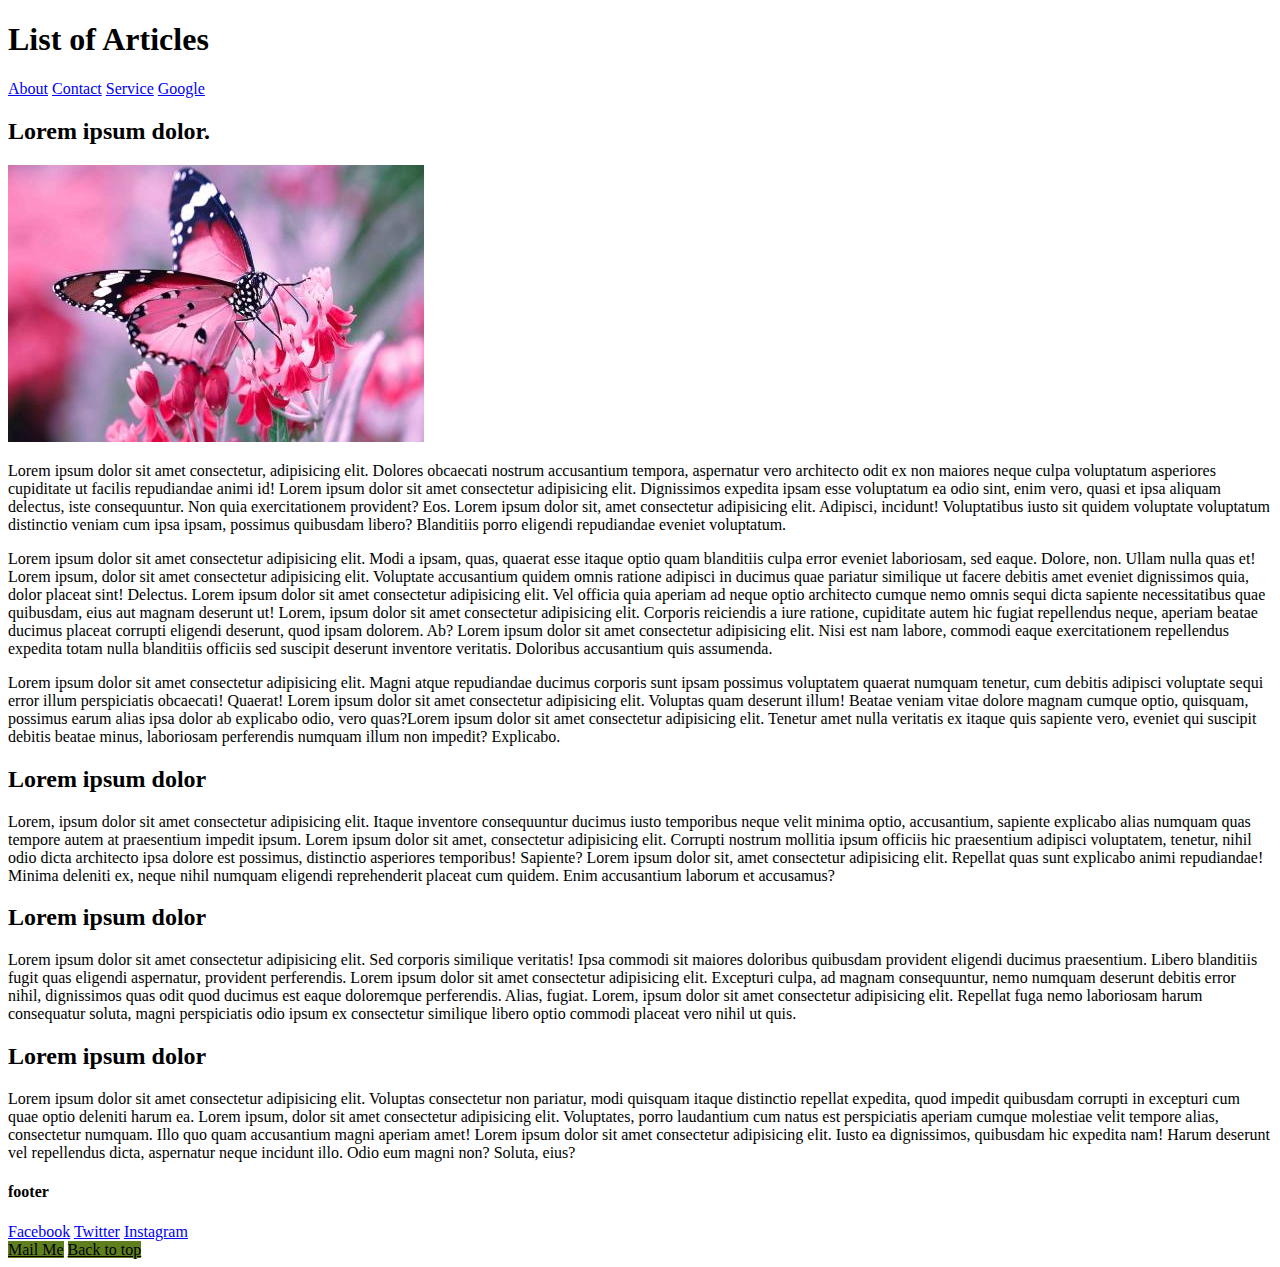
<file: block-BHaaak/index.html>
<!DOCTYPE html>
<html lang="en">

<head>
    <meta charset="UTF-8">
    <meta http-equiv="X-UA-Compatible" content="IE=edge">
    <meta name="viewport" content="width=device-width, initial-scale=1.0">
    <title>New assignment 1</title>
    <link rel="stylesheet" href="style.css">
</head>
</style>
</head>
</head>

<body id="top">
    <h1>List of Articles</h1>
    <nav>
        <a href="About.html">About</a>
        <a href="contact.html">Contact</a>
        <a href="service.html">Service</a>
        <a href="https://en.wikipedia.org/wiki/History_of_Google">Google</a>
    </nav>
    <main>
        <h2>Lorem ipsum dolor.</h2>
        <img src="Butterfly-01.png" alt="First page image" />
        <section>
            <p>Lorem ipsum dolor sit amet consectetur, adipisicing elit.
                Dolores obcaecati nostrum accusantium tempora, aspernatur vero architecto odit
                ex non maiores neque culpa voluptatum asperiores cupiditate ut facilis repudiandae animi id!
                Lorem ipsum dolor sit amet consectetur adipisicing elit.
                Dignissimos expedita ipsam esse voluptatum ea odio sint, enim vero,
                quasi et ipsa aliquam delectus, iste consequuntur.
                Non quia exercitationem provident? Eos.
                Lorem ipsum dolor sit, amet consectetur adipisicing elit. Adipisci, incidunt! Voluptatibus iusto sit
                quidem
                voluptate voluptatum distinctio veniam cum ipsa ipsam, possimus quibusdam libero? Blanditiis porro
                eligendi
                repudiandae eveniet voluptatum.
            </p>
            <p>Lorem ipsum dolor sit amet consectetur adipisicing elit.
                Modi a ipsam, quas, quaerat esse itaque optio quam
                blanditiis culpa error eveniet laboriosam, sed eaque.
                Dolore, non. Ullam nulla quas et!
                Lorem ipsum, dolor sit amet consectetur adipisicing elit. Voluptate accusantium quidem omnis ratione
                adipisci in ducimus quae pariatur similique ut facere debitis amet eveniet dignissimos quia, dolor
                placeat
                sint! Delectus.
                Lorem ipsum dolor sit amet consectetur adipisicing elit. Vel officia quia aperiam ad neque optio
                architecto
                cumque nemo omnis sequi dicta sapiente necessitatibus quae quibusdam, eius aut magnam deserunt ut!
                Lorem, ipsum dolor sit amet consectetur adipisicing elit. Corporis reiciendis a iure ratione, cupiditate
                autem hic fugiat repellendus neque, aperiam beatae ducimus placeat corrupti eligendi deserunt, quod
                ipsam
                dolorem. Ab?
                Lorem ipsum dolor sit amet consectetur adipisicing elit.
                Nisi est nam labore, commodi eaque exercitationem repellendus
                expedita totam nulla blanditiis officiis sed suscipit deserunt inventore veritatis.
                Doloribus accusantium quis assumenda.</p>
            <p>Lorem ipsum dolor sit amet consectetur adipisicing elit. Magni atque repudiandae ducimus corporis sunt
                ipsam
                possimus voluptatem quaerat numquam tenetur, cum debitis adipisci voluptate sequi error illum
                perspiciatis
                obcaecati! Quaerat!
                Lorem ipsum dolor sit amet consectetur adipisicing elit.
                Voluptas quam deserunt illum! Beatae veniam vitae dolore
                magnam cumque optio, quisquam, possimus earum alias ipsa
                dolor ab explicabo odio, vero quas?Lorem ipsum dolor sit amet consectetur adipisicing elit. Tenetur amet
                nulla veritatis ex itaque quis sapiente vero, eveniet qui suscipit debitis beatae minus, laboriosam
                perferendis numquam illum non impedit? Explicabo.</p>
        </section>
        <section>
            <h2>Lorem ipsum dolor</h2>
            <p>Lorem, ipsum dolor sit amet consectetur adipisicing elit. Itaque inventore consequuntur ducimus iusto
                temporibus neque velit minima optio, accusantium, sapiente explicabo alias numquam quas tempore autem at
                praesentium impedit ipsum.
                Lorem ipsum dolor sit amet, consectetur adipisicing elit. Corrupti nostrum mollitia ipsum officiis hic
                praesentium adipisci voluptatem, tenetur, nihil odio dicta architecto ipsa dolore est possimus,
                distinctio
                asperiores temporibus! Sapiente?
                Lorem ipsum dolor sit, amet consectetur adipisicing elit. Repellat quas sunt explicabo animi
                repudiandae!
                Minima deleniti ex, neque nihil numquam eligendi reprehenderit placeat cum quidem. Enim accusantium
                laborum
                et accusamus?

            </p>
        </section>

        <section>
            <h2>Lorem ipsum dolor</h2>
            <p>Lorem ipsum dolor sit amet consectetur adipisicing elit. Sed corporis similique veritatis! Ipsa commodi
                sit
                maiores doloribus quibusdam provident eligendi ducimus praesentium. Libero blanditiis fugit quas
                eligendi
                aspernatur, provident perferendis.
                Lorem ipsum dolor sit amet consectetur adipisicing elit. Excepturi culpa, ad magnam consequuntur, nemo
                numquam deserunt debitis error nihil, dignissimos quas odit quod ducimus est eaque doloremque
                perferendis.
                Alias, fugiat.
                Lorem, ipsum dolor sit amet consectetur adipisicing elit. Repellat fuga nemo laboriosam harum
                consequatur
                soluta, magni perspiciatis odio ipsum ex consectetur similique libero optio commodi placeat vero nihil
                ut
                quis.

            </p>
        </section>

        <section>
            <h2>Lorem ipsum dolor</h2>

            <p>Lorem ipsum dolor sit amet consectetur adipisicing elit. Voluptas consectetur non pariatur, modi quisquam
                itaque distinctio repellat expedita, quod impedit quibusdam corrupti in excepturi cum quae optio
                deleniti
                harum ea.
                Lorem ipsum, dolor sit amet consectetur adipisicing elit. Voluptates, porro laudantium cum natus est
                perspiciatis aperiam cumque molestiae velit tempore alias, consectetur numquam. Illo quo quam
                accusantium
                magni aperiam amet!
                Lorem ipsum dolor sit amet consectetur adipisicing elit. Iusto ea dignissimos, quibusdam hic expedita
                nam!
                Harum deserunt vel repellendus dicta, aspernatur neque incidunt illo. Odio eum magni non? Soluta, eius?
            </p>

        </section>


    </main>

    <footer>
        <h4>footer</h4>
        <div>
            <a href="https://www.facebook.com/chandresh.dave.549/">Facebook</a>
            <a href="https://twitter.com/home">Twitter</a>
            <a href="https://www.instagram.com/chandresh6636/">Instagram</a>
        </div>
        <div class="footer_content">
            <a href="mailto:chandreshd89@gmail.com?subject=Reaching%20out&body%20you20%>Mail me">Mail Me</a>
            <a href="#top">Back to top</a>
        </div>

        </div>
    </footer>

</body>

</html>
</file>
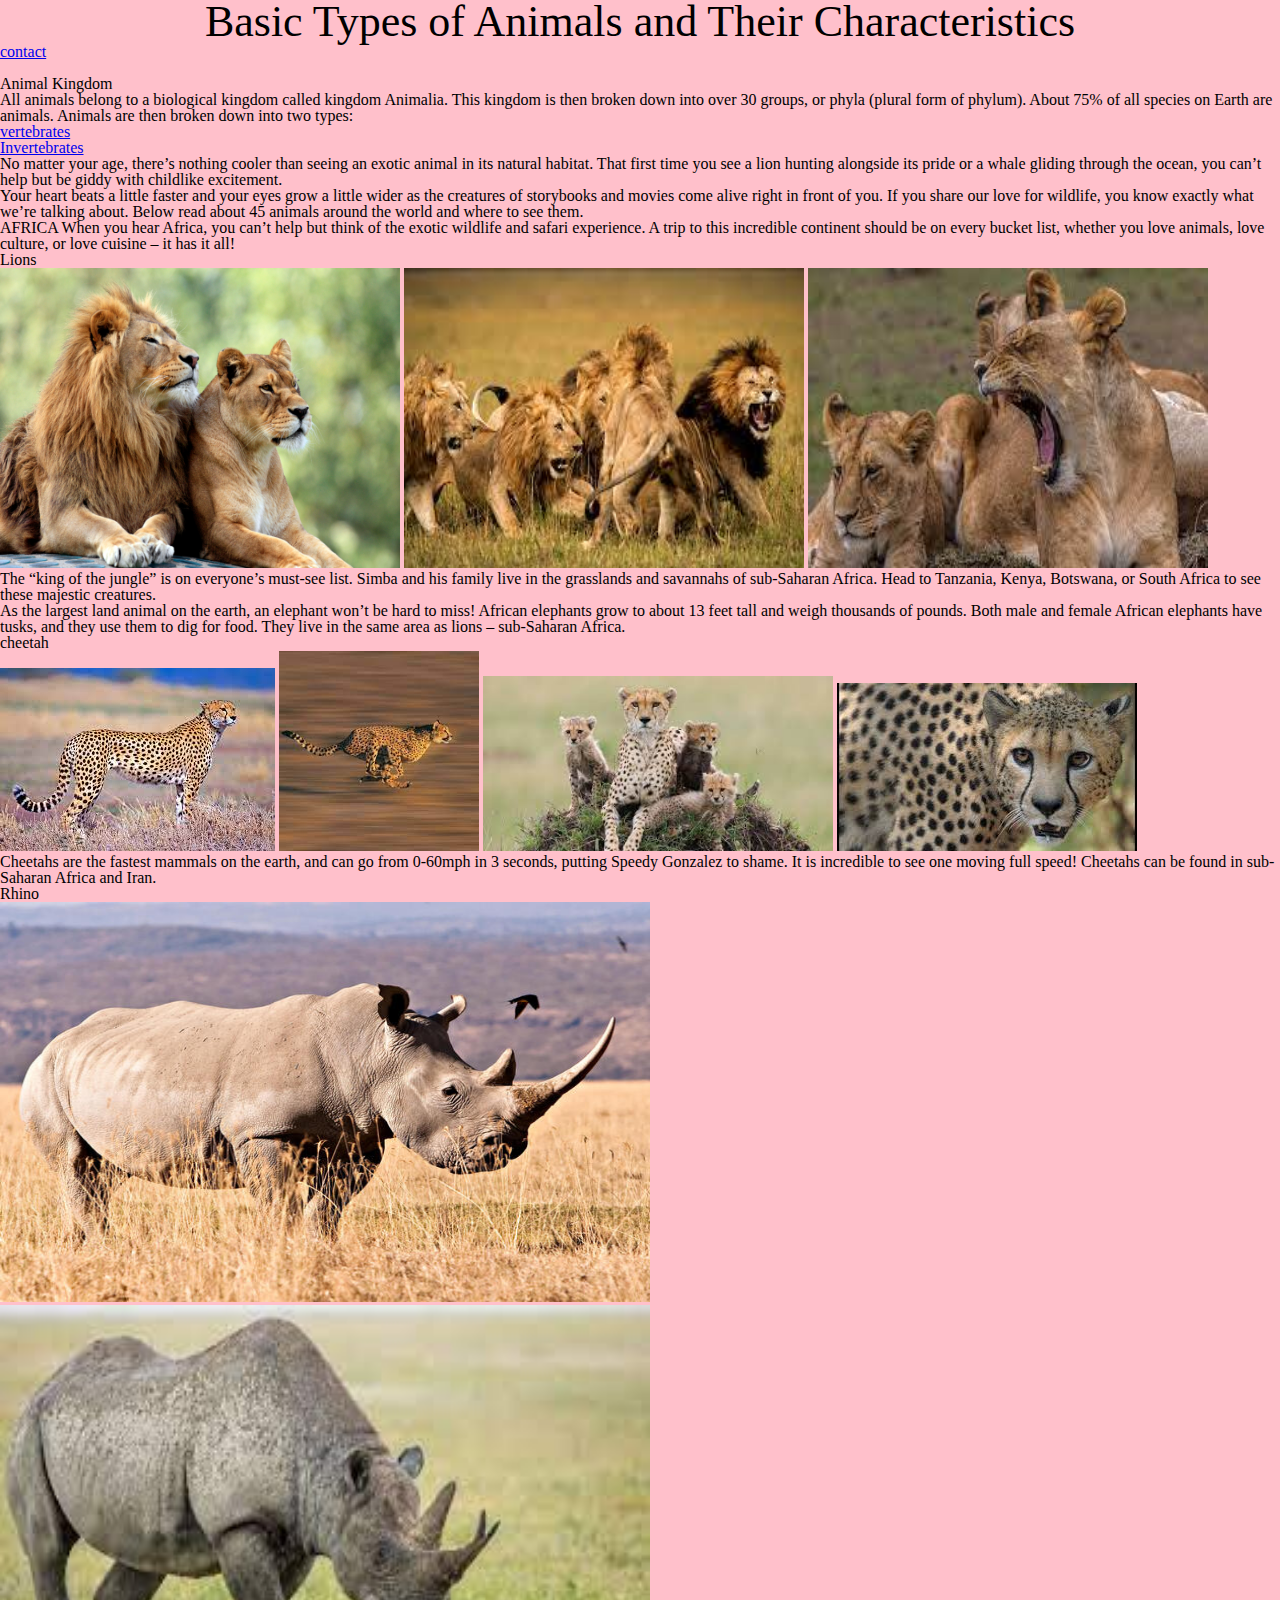
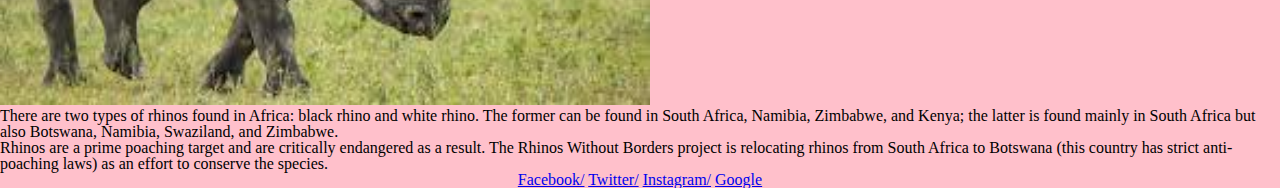
<file: block-BHaaam/index.html>
<!DOCTYPE html>
<html lang="en">
  <head>
    <meta charset="UTF-8" />
    <meta http-equiv="X-UA-Compatible" content="IE=edge" />
    <meta name="viewport" content="width=device-width, initial-scale=1.0" />
    <title>New assignment 2</title>
    <link rel="stylesheet" href="style.css"/>
  </head>
  <body>
    <header>
      <h1>Basic Types of Animals and Their Characteristics</h1>
      
    </header>
    <div>
          <a href="https://www.youtube.com/watch?v=eEaZvEZye84">contact</a>
      </div>
    <main>
      <article>
          <br>
        <h1>Animal Kingdom</h1>
        All animals belong to a biological kingdom called kingdom Animalia. This
        kingdom is then broken down into over 30 groups, or phyla (plural form
        of phylum). About 75% of all species on Earth are animals. Animals are
        then broken down into two types:<nav> <a href="vertebrates.html">vertebrates</nav>
              <nav> <a href="invertebrates.html">Invertebrates</a></nav>
</article>
      <article><p>No matter your age, there’s nothing cooler than seeing an exotic animal in its natural habitat. That first time you see a lion hunting alongside its pride or a whale gliding through the ocean, you can’t help but be giddy with childlike excitement. </p>
        <p>Your heart beats a little faster and your eyes grow a little wider as the creatures of storybooks and movies come alive right in front of you. If you share our love for wildlife, you know exactly what we’re talking about. Below read about 45 animals around the world and where to see them.</p>

AFRICA
When you hear Africa, you can’t help but think of the exotic wildlife and safari experience. A trip to this incredible continent should be on every bucket list, whether you love animals, love culture, or love cuisine – it has it all!</article>
<article><p>Lions</p>
    <p>      <img src="lions.png" alt="pics" width="400" height=300/>
        <img src="lionsgroup.png" alt="pics" width="400" height=300/>
        <img src="lioness.png" alt="pics" width="400" height=300/>
</p>

    The “king of the jungle” is on everyone’s must-see list. Simba and his family live in the grasslands and savannahs of sub-Saharan Africa. Head to Tanzania, Kenya, Botswana, or South Africa to see these majestic creatures.
<p>As the largest land animal on the earth, an elephant won’t be hard to miss! African elephants grow to about 13 feet tall and weigh thousands of pounds. Both male and female African elephants have tusks, and they use them to dig for food. They live in the same area as lions – sub-Saharan Africa.

</p>
<p>cheetah</p>
<div><p>      <img src="cheetah.png" alt="pics" />
     <img src="cheetah1.png" alt="pics" width="200" />
      <img src="cheetah2.png" alt="pics" width="350"/>
      <img src="cheetah3.png" alt="pics"/>
</p>

Cheetahs are the fastest mammals on the earth, and can go from 0-60mph in 3 seconds, putting Speedy Gonzalez to shame. It is incredible to see one moving full speed! Cheetahs can be found in sub-Saharan Africa and Iran.</div>

<p>Rhino</p>
<p>      <img src="rhino.png" alt="verti-pics" width="650" height="400" />    <img src="black-rhino.png" alt="pics" width="650" height="400"/>

</p>
<p>There are two types of rhinos found in Africa: black rhino and white rhino. 
    The former can be found in South Africa, Namibia, Zimbabwe, and Kenya;
     the latter is found mainly in South Africa but also Botswana, Namibia,
      Swaziland, and Zimbabwe.</p>
      <p> Rhinos are a prime poaching target and are critically 
      endangered as a result. The Rhinos Without Borders project is relocating rhinos
       from South Africa to Botswana
     (this country has strict anti-poaching laws) as an effort to conserve the species.</p>
     <footer>
         <nav><span>
             <div>
         <a href ="https://m.facebook.com/AnimalPlanet"target="_blank">Facebook/</a>
         <a href ="https://twitter.com/_natureanimals?lang=en" target="_blank">Twitter/</a>
         <a href ="https://www.instagram.com/lnstagramanimals/?hl=en" target="_blank">Instagram/</a>
         <a href ="https://www.youtube.com/watch?v=FXwDEphvxuo" target="_blank">Google
        </a> </div></span>
     </footer>

</article>

    
  </body>
</html>
</file>
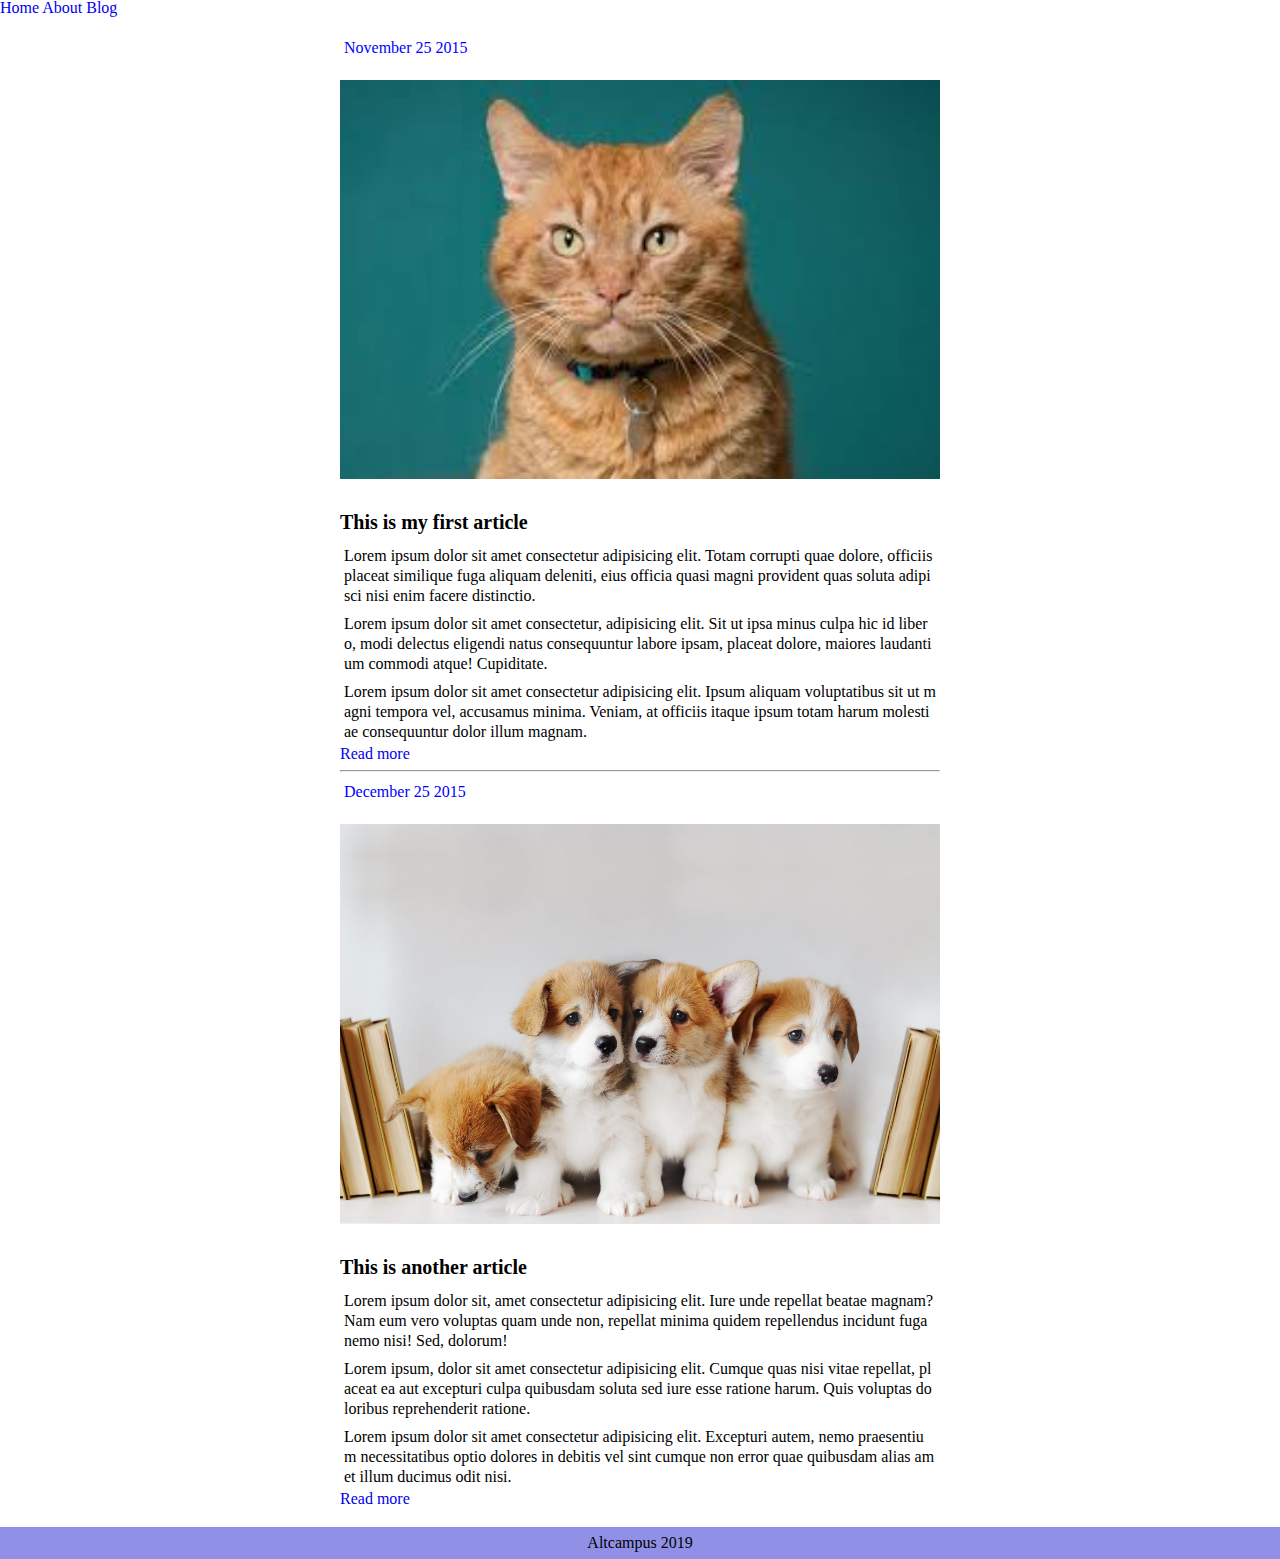
<file: block-BHaaan/index.html>
<!DOCTYPE html>
<html lang="en">
  <head>
    <meta charset="UTF-8" />
    <meta http-equiv="X-UA-Compatible" content="IE=edge" />
    <meta name="viewport" content="width=device-width, initial-scale=1.0" />
    <title>Assignment3</title>
    <link rel="stylesheet" href="style.css" />
  </head>
  <body>
    <header>
      <nav>
        <a href="index.html">Home</a>
        <a href="About.html">About</a>
        <a href="Blog.html">Blog</a>
      </nav>
    </header>
    <main>
      <section>
        <article>
          <header>
            <h2>November 25 2015</h2>
            <img src="cat.png" alt="cat-image" width="400" />
          </header>
        </article>
      </section>

      <section>
        <article>
          <b><h3>This is my first article</h3></b>
          <p>
            Lorem ipsum dolor sit amet consectetur adipisicing elit. Totam
            corrupti quae dolore, officiis placeat similique fuga aliquam
            deleniti, eius officia quasi magni provident quas soluta adipisci
            nisi enim facere distinctio.
          </p>
          <p>
            Lorem ipsum dolor sit amet consectetur, adipisicing elit. Sit ut
            ipsa minus culpa hic id libero, modi delectus eligendi natus
            consequuntur labore ipsam, placeat dolore, maiores laudantium
            commodi atque! Cupiditate.
          </p>
          <p>
            Lorem ipsum dolor sit amet consectetur adipisicing elit. Ipsum
            aliquam voluptatibus sit ut magni tempora vel, accusamus minima.
            Veniam, at officiis itaque ipsum totam harum molestiae consequuntur
            dolor illum magnam.
          </p>
        </article>
      </section>

      <nav>
        <a href="https://economictimes.indiatimes.com/topic/Bla-Bla"
          >Read more</a
        >
      </nav>
      <hr />

      <section>
        <article>
          <h2>December 25 2015</h2>
          <img src="puppies.png" alt="puppy-images" width="400" />
          <h3>This is another article</h3>
          <p>
            Lorem ipsum dolor sit, amet consectetur adipisicing elit. Iure unde
            repellat beatae magnam? Nam eum vero voluptas quam unde non,
            repellat minima quidem repellendus incidunt fuga nemo nisi! Sed,
            dolorum!
          </p>
          <p>
            Lorem ipsum, dolor sit amet consectetur adipisicing elit. Cumque
            quas nisi vitae repellat, placeat ea aut excepturi culpa quibusdam
            soluta sed iure esse ratione harum. Quis voluptas doloribus
            reprehenderit ratione.
          </p>
          <p>
            Lorem ipsum dolor sit amet consectetur adipisicing elit. Excepturi
            autem, nemo praesentium necessitatibus optio dolores in debitis vel
            sint cumque non error quae quibusdam alias amet illum ducimus odit
            nisi.
          </p>
          <nav>
            <a href="https://economictimes.indiatimes.com/topic/Bla-Bla"
              >Read more</a
            >
          </nav>
        </article>
      </section>
    </main>
    <footer>Altcampus 2019</footer>
  </body>
</html>
</file>
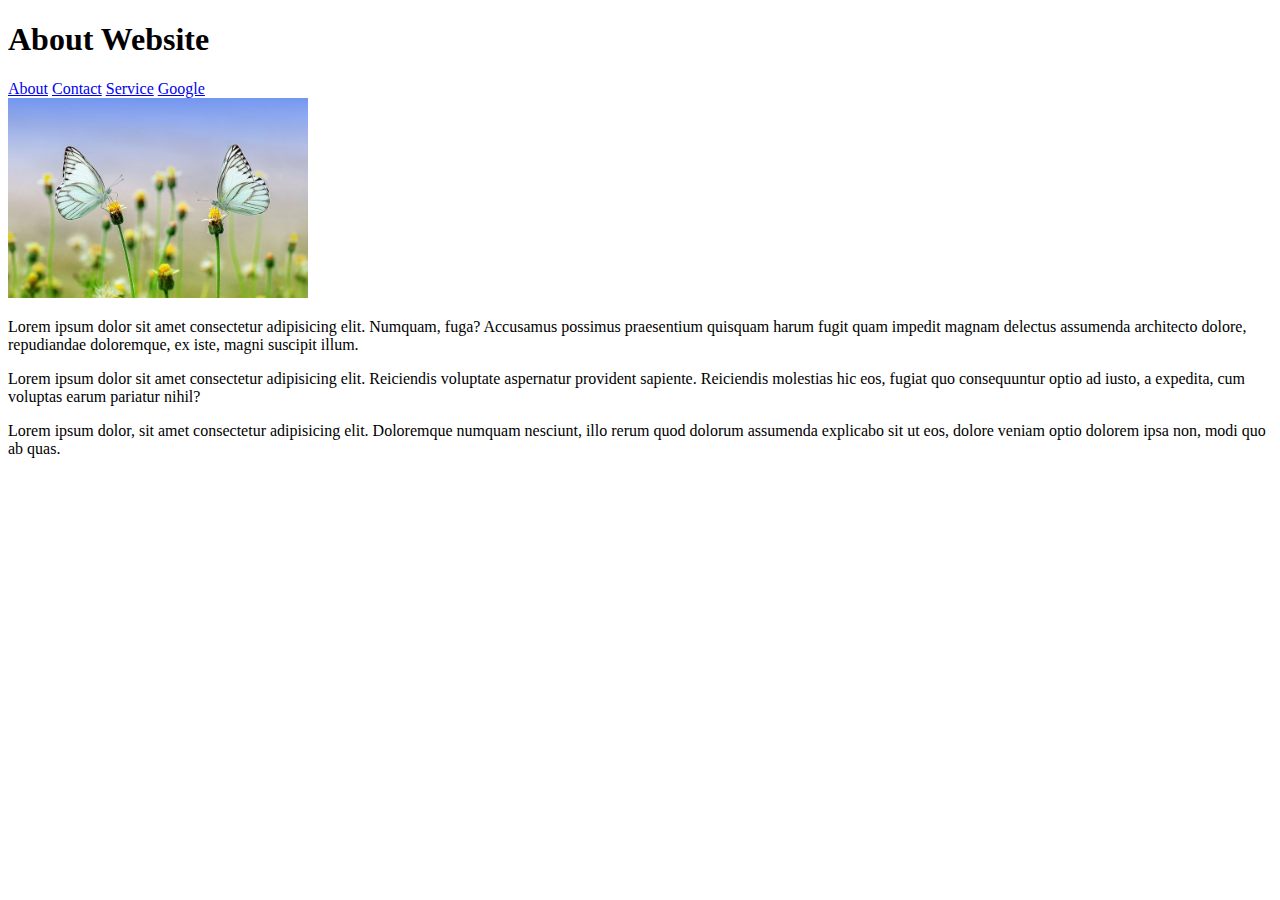
<file: block-BHaaak/About.html>
<!DOCTYPE html>
<html lang="en">
  <head>
    <meta charset="UTF-8" />
    <meta http-equiv="X-UA-Compatible" content="IE=edge" />
    <meta name="viewport" content="width=device-width, initial-scale=1.0" />
    <title>About</title>
    <link rel="stylesheet" href="style.css" />
  </head>
  <body>
    <h1>About Website</h1>
    <nav>
      <a href="About.html">About</a>
      <a href="contact.html">Contact</a>
      <a href="service.html">Service</a>
      <a href="https://en.wikipedia.org/wiki/History_of_Google">Google</a>
    </nav>
    <main>
      <img src="Butterfly-02.png" alt="about" width="300"height="200" />
      <p>
        Lorem ipsum dolor sit amet consectetur adipisicing elit. Numquam, fuga?
        Accusamus possimus praesentium quisquam harum fugit quam impedit magnam
        delectus assumenda architecto dolore, repudiandae doloremque, ex iste,
        magni suscipit illum.
      </p></main>
     <section> <p>
        Lorem ipsum dolor sit amet consectetur adipisicing elit. Reiciendis
        voluptate aspernatur provident sapiente. Reiciendis molestias hic eos,
        fugiat quo consequuntur optio ad iusto, a expedita, cum voluptas earum
        pariatur nihil?
      </p>
    </section>
      <section><p>
        Lorem ipsum dolor, sit amet consectetur adipisicing elit. Doloremque
        numquam nesciunt, illo rerum quod dolorum assumenda explicabo sit ut
        eos, dolore veniam optio dolorem ipsa non, modi quo ab quas.
      </p>
      </section>
    </main>
  </body>
</html>
</file>
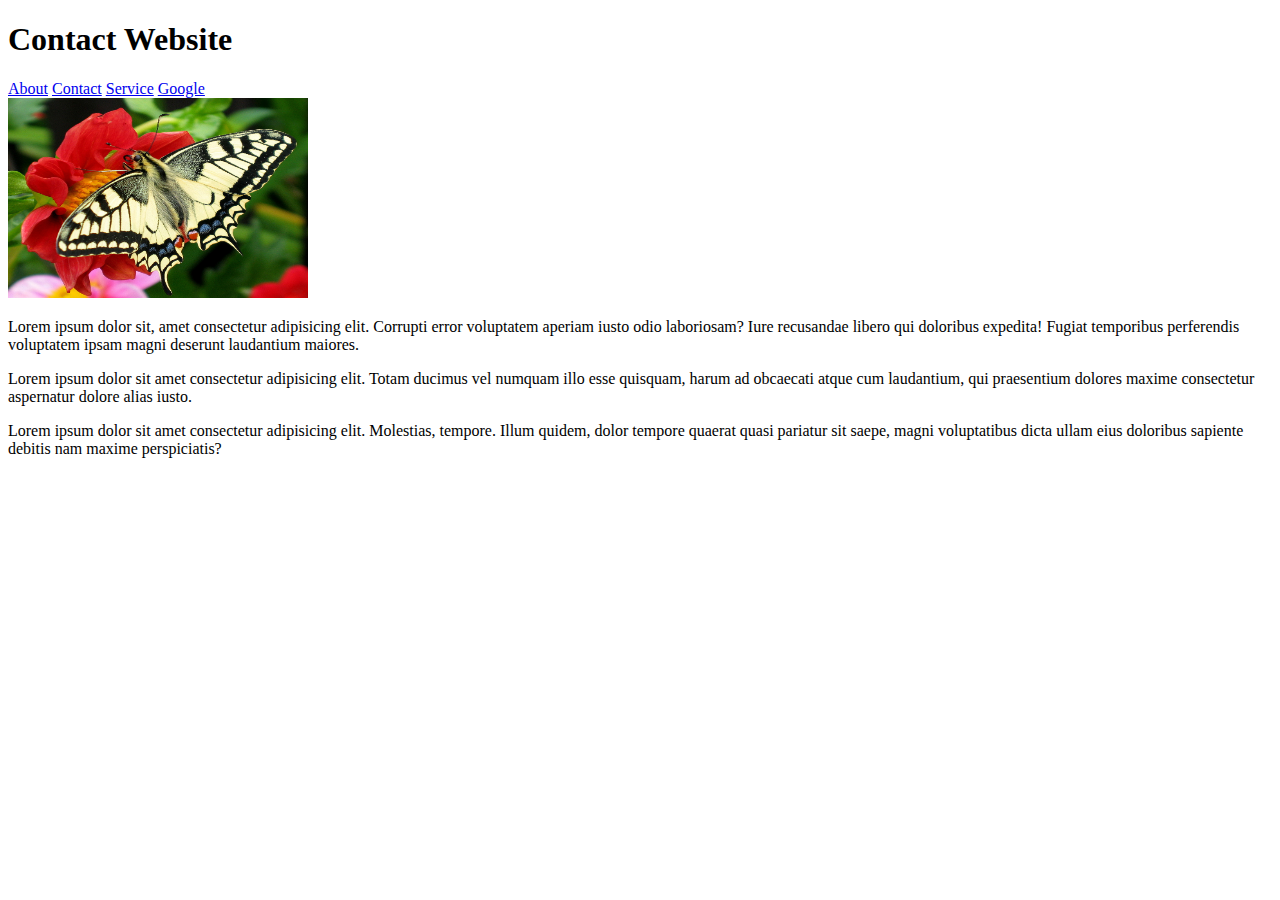
<file: block-BHaaak/contact.html>
<!DOCTYPE html>
<html lang="en">
  <head>
    <meta charset="UTF-8" />
    <meta http-equiv="X-UA-Compatible" content="IE=edge" />
    <meta name="viewport" content="width=>, initial-scale=1.0" />
    <title>Document</title>
    <link rel="stylesheet" href="style.css" />
  </head>
  <body>
    <h1>Contact Website</h1>
    <nav>
      <a href="About.html">About</a>
      <a href="contact.html">Contact</a>
      <a href="service.html">Service</a>
      <a href="https://en.wikipedia.org/wiki/History_of_Google">Google</a>
    </nav>
    <img src="Butterfly-03.png" alt="contactpage" width="300" height="200" />
    <p>
      Lorem ipsum dolor sit, amet consectetur adipisicing elit. Corrupti error
      voluptatem aperiam iusto odio laboriosam? Iure recusandae libero qui
      doloribus expedita! Fugiat temporibus perferendis voluptatem ipsam magni
      deserunt laudantium maiores.
    </p>
    <p>
      Lorem ipsum dolor sit amet consectetur adipisicing elit. Totam ducimus vel
      numquam illo esse quisquam, harum ad obcaecati atque cum laudantium, qui
      praesentium dolores maxime consectetur aspernatur dolore alias iusto.
    </p>
    <p>
      Lorem ipsum dolor sit amet consectetur adipisicing elit. Molestias,
      tempore. Illum quidem, dolor tempore quaerat quasi pariatur sit saepe,
      magni voluptatibus dicta ullam eius doloribus sapiente debitis nam maxime
      perspiciatis?
    </p>
  </body>
</html>
</file>
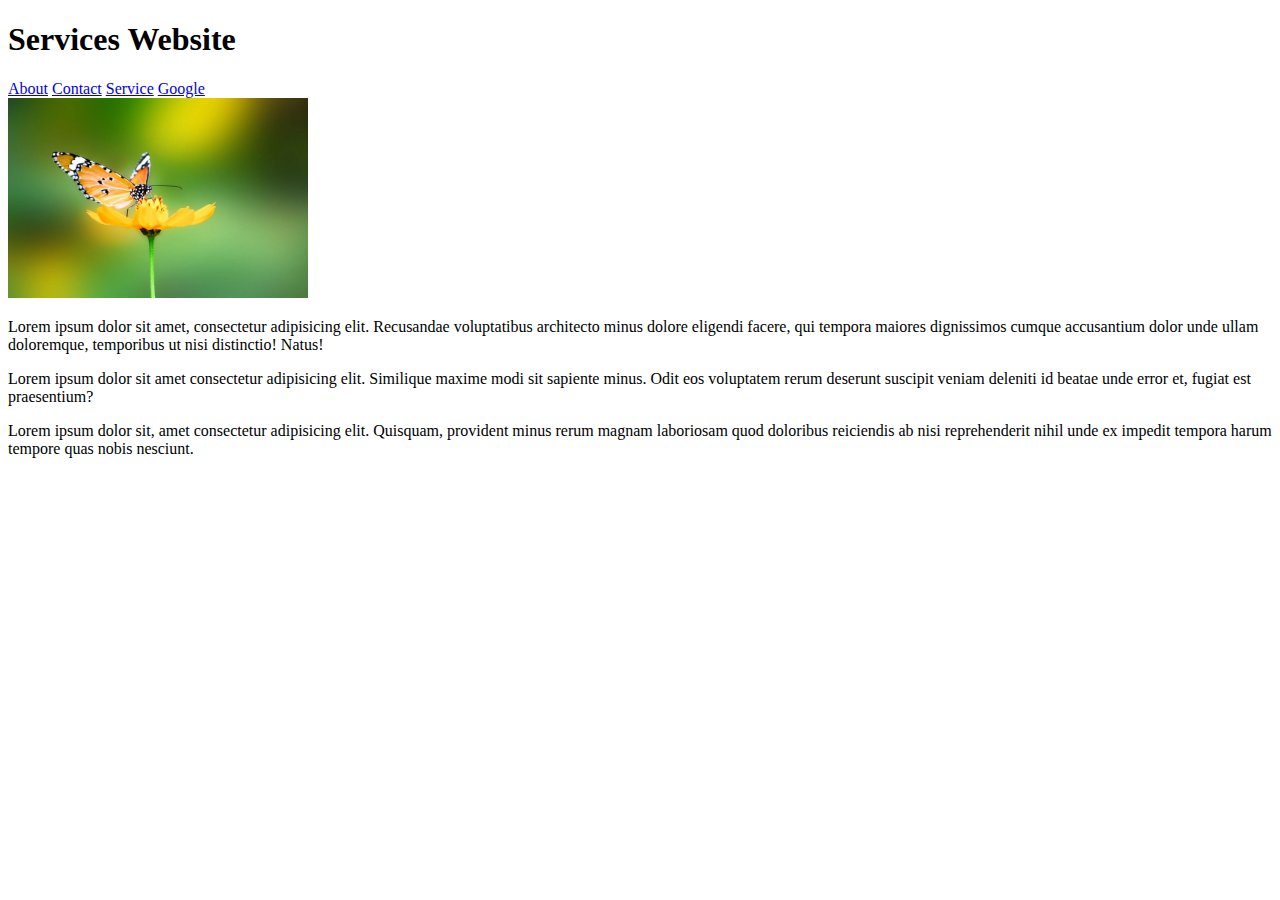
<file: block-BHaaak/service.html>
<!DOCTYPE html>
<html lang="en">
  <head>
    <meta charset="UTF-8" />
    <meta http-equiv="X-UA-Compatible" content="IE=edge" />
    <meta name="viewport" content="width=device-width, initial-scale=1.0" />
    <title>Document</title>
    <link rel="stylesheet" href="style.css" />
  </head>
  <body>
    <h1>Services Website</h1>
    <nav>
      <a href="./About.html">About</a>
      <a href="./contact.html">Contact</a>
      <a href="./service.html">Service</a>
      <a href="https://en.wikipedia.org/wiki/History_of_Google">Google</a>
    </nav>
    <img src="Butterfly-04.png" alt="service.html" width="300" height="200" />
    <p>
      Lorem ipsum dolor sit amet, consectetur adipisicing elit. Recusandae
      voluptatibus architecto minus dolore eligendi facere, qui tempora maiores
      dignissimos cumque accusantium dolor unde ullam doloremque, temporibus ut
      nisi distinctio! Natus!
    </p>
    <p>
      Lorem ipsum dolor sit amet consectetur adipisicing elit. Similique maxime
      modi sit sapiente minus. Odit eos voluptatem rerum deserunt suscipit
      veniam deleniti id beatae unde error et, fugiat est praesentium?
    </p>
    <p>
      Lorem ipsum dolor sit, amet consectetur adipisicing elit. Quisquam,
      provident minus rerum magnam laboriosam quod doloribus reiciendis ab nisi
      reprehenderit nihil unde ex impedit tempora harum tempore quas nobis
      nesciunt.
    </p>
  </body>
</html>
</file>
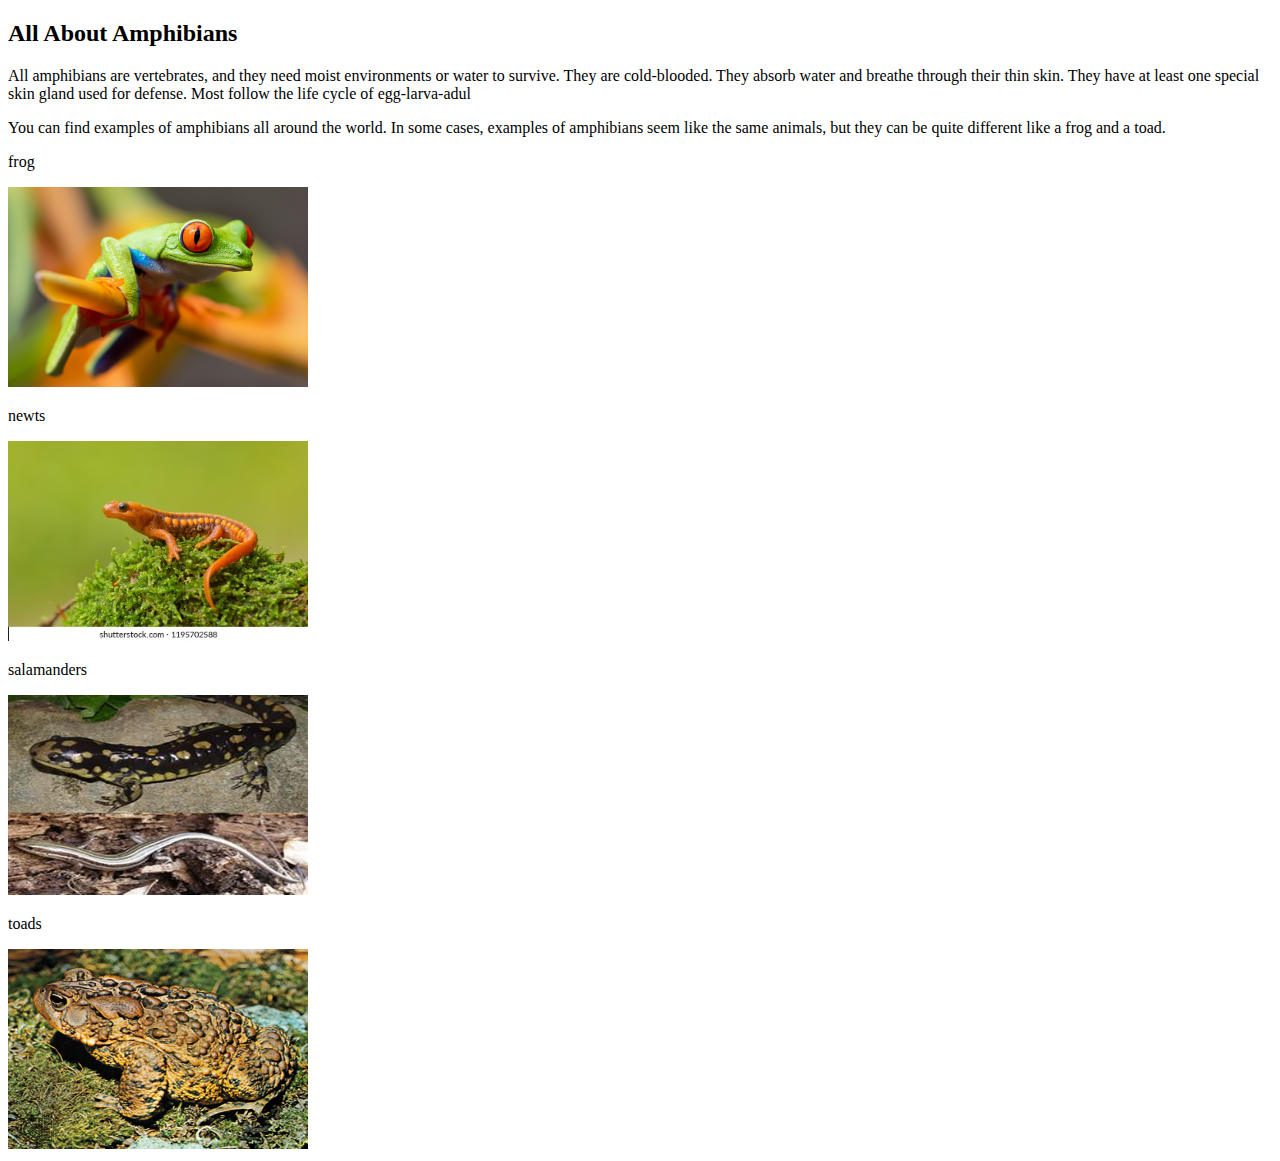
<file: block-BHaaam/Amphibians.html>
<!DOCTYPE html>
<html lang="en">
<head>
    <meta charset="UTF-8">
    <meta http-equiv="X-UA-Compatible" content="IE=edge">
    <meta name="viewport" content="width=device-width, initial-scale=1.0">
    <title>Document</title>
</head>
<body>
    <article>
        <h2>All About Amphibians</h2>
      <p>
        All amphibians are vertebrates, and they need moist environments or
        water to survive. They are cold-blooded. They absorb water and breathe
        through their thin skin. They have at least one special skin gland used
        for defense. Most follow the life cycle of egg-larva-adul
      </p>
      <p>
        You can find examples of amphibians all around the world. In some cases,
        examples of amphibians seem like the same animals, but they can be quite
        different like a frog and a toad.
      </p>
      <p>frog</p>
      <img src="frog.png" alt="img" width="300" height="200" />
      <p>newts</p>
      <img src="newts.png" alt="img" width="300" height="200" />
      <p>salamanders</p>
      <img src="salamander.png" alt="img" width="300" height="200" />
      <p>toads</p>
      <img src="toad.png" alt="img" width="300" height="200" />
    </main></article>
    
</body>
</html>
</file>
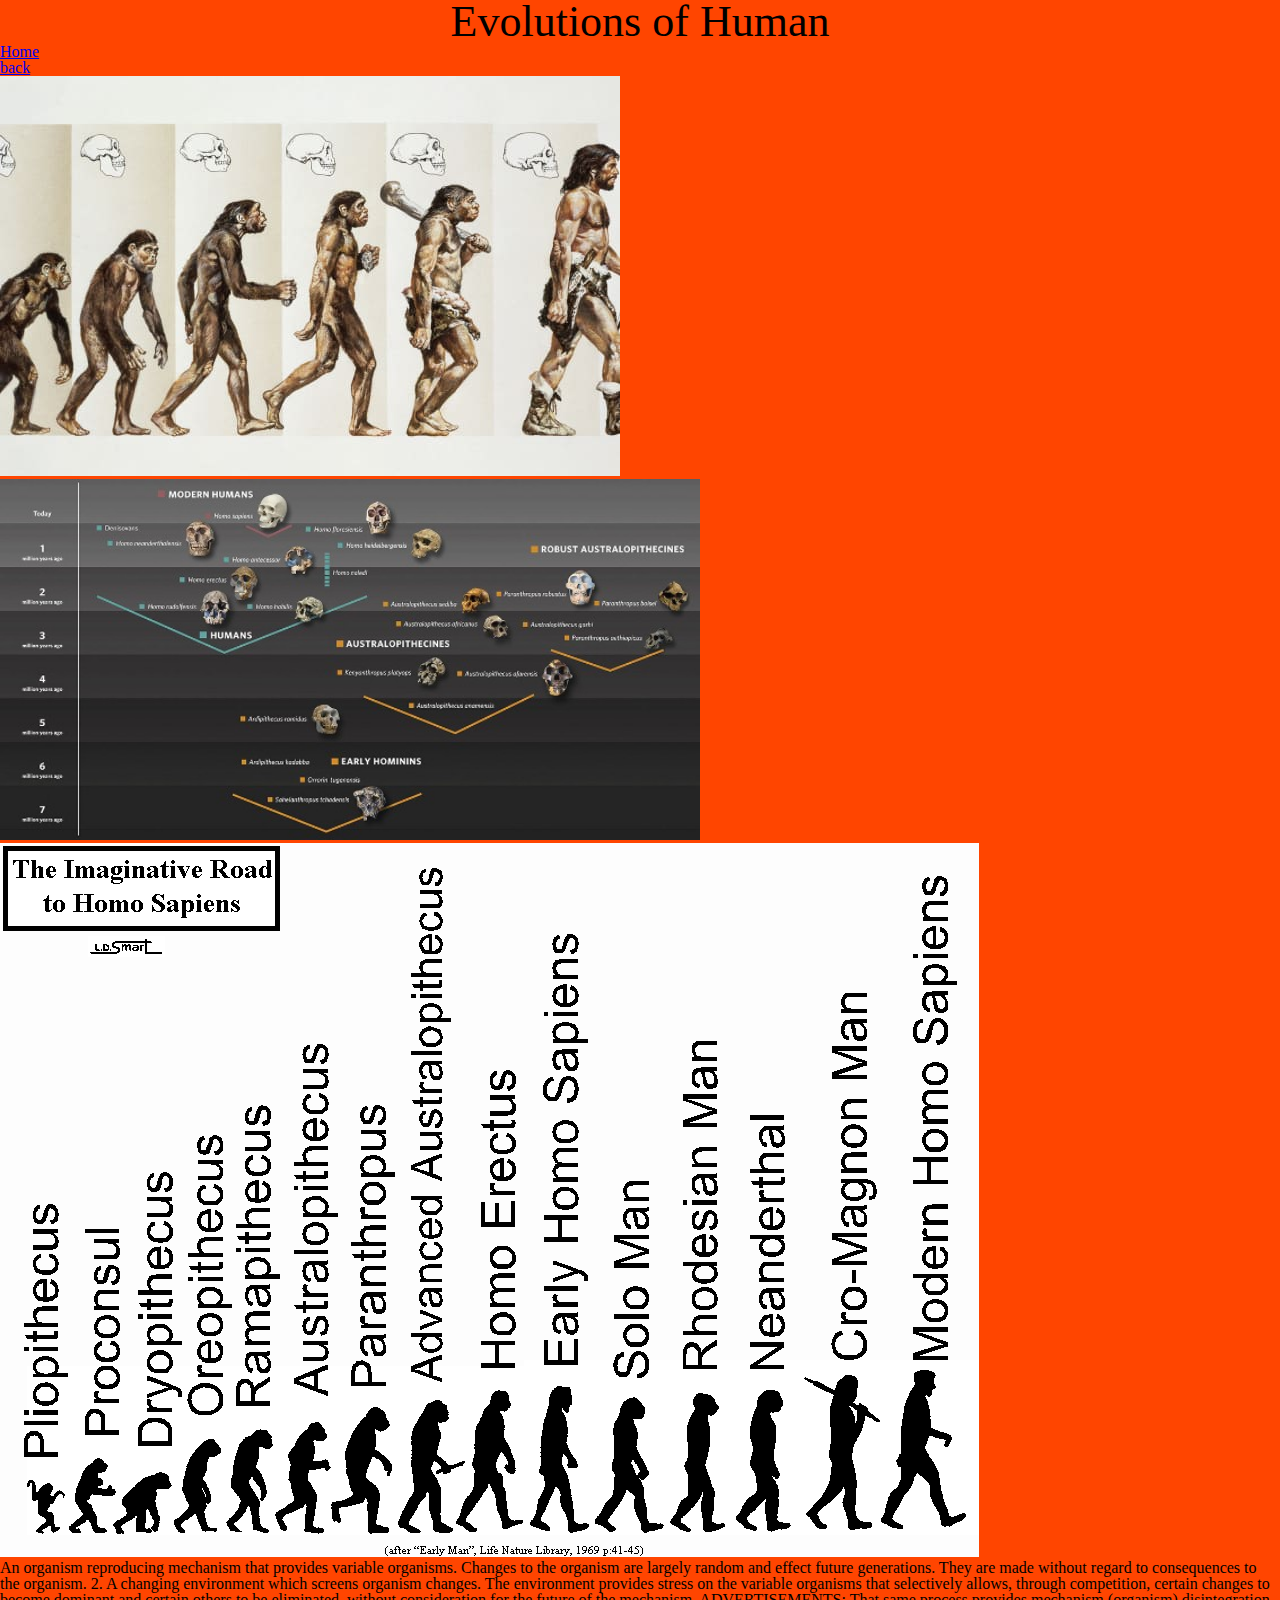
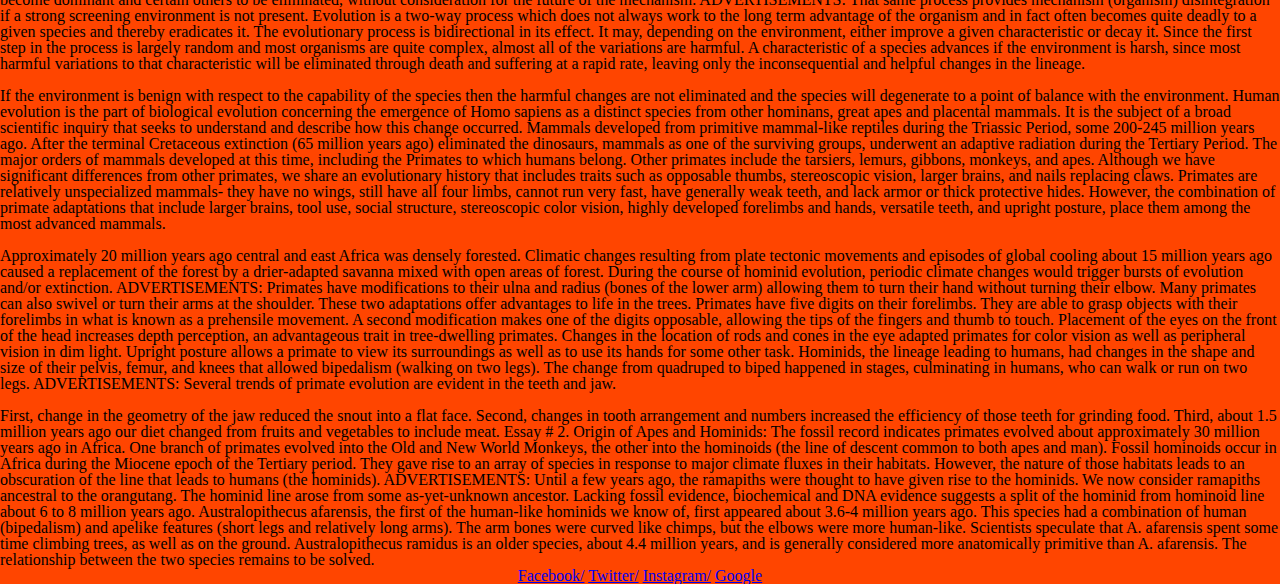
<file: block-BHaaam/evolution.html>
<!DOCTYPE html>
<html lang="en">
  <head>
    <meta charset="UTF-8" />
    <meta http-equiv="X-UA-Compatible" content="IE=edge" />
    <meta name="viewport" content="width=device-width, initial-scale=1.0" />
    <title>Evolution</title>
    <link rel="stylesheet" href="style.css"/>
  </head>
              <header>Evolutions of Human</header>

<p> <nav><a href="file:///C:/Users/Champ/Desktop/AltCampus/TA-STYLE-getting-to-know-more-about-html-and-css-THaaab/block-BHaaam/index.html">Home</a></nav></p>
     <nav><a href="vertebrates.html">back</a></nav>

        <body class="color" alt="new color"></body>
    <img src="human1.png" alt="pics" />
    <img src="human4.png.jpg" alt="pics" width="700" />
    <img src="human3.png" alt="pics" />

    <section>
      <article>

        An organism reproducing mechanism that provides variable organisms.
        Changes to the organism are largely random and effect future
        generations. They are made without regard to consequences to the
        organism. 2. A changing environment which screens organism changes. The
        environment provides stress on the variable organisms that selectively
        allows, through competition, certain changes to become dominant and
        certain others to be eliminated, without consideration for the future of
        the mechanism. ADVERTISEMENTS: That same process provides mechanism
        (organism) disintegration if a strong screening environment is not
        present. Evolution is a two-way process which does not always work to
        the long term advantage of the organism and in fact often becomes quite
        deadly to a given species and thereby eradicates it. The evolutionary
        process is bidirectional in its effect. It may, depending on the
        environment, either improve a given characteristic or decay it. Since
        the first step in the process is largely random and most organisms are
        quite complex, almost all of the variations are harmful. A
        characteristic of a species advances if the environment is harsh, since
        most harmful variations to that characteristic will be eliminated
        through death and suffering at a rapid rate, leaving only the
        inconsequential and helpful changes in the lineage.
      </article>
    </section>
    <br />
    <section>
      <article>
        If the environment is benign with respect to the capability of the
        species then the harmful changes are not eliminated and the species will
        degenerate to a point of balance with the environment. Human evolution
        is the part of biological evolution concerning the emergence of Homo
        sapiens as a distinct species from other hominans, great apes and
        placental mammals. It is the subject of a broad scientific inquiry that
        seeks to understand and describe how this change occurred. Mammals
        developed from primitive mammal-like reptiles during the Triassic
        Period, some 200-245 million years ago. After the terminal Cretaceous
        extinction (65 million years ago) eliminated the dinosaurs, mammals as
        one of the surviving groups, underwent an adaptive radiation during the
        Tertiary Period. The major orders of mammals developed at this time,
        including the Primates to which humans belong. Other primates include
        the tarsiers, lemurs, gibbons, monkeys, and apes. Although we have
        significant differences from other primates, we share an evolutionary
        history that includes traits such as opposable thumbs, stereoscopic
        vision, larger brains, and nails replacing claws. Primates are
        relatively unspecialized mammals- they have no wings, still have all
        four limbs, cannot run very fast, have generally weak teeth, and lack
        armor or thick protective hides. However, the combination of primate
        adaptations that include larger brains, tool use, social structure,
        stereoscopic color vision, highly developed forelimbs and hands,
        versatile teeth, and upright posture, place them among the most advanced
        mammals.
      </article>
    </section>
    <br />
    <section>
      <article>
        Approximately 20 million years ago central and east Africa was densely
        forested. Climatic changes resulting from plate tectonic movements and
        episodes of global cooling about 15 million years ago caused a
        replacement of the forest by a drier-adapted savanna mixed with open
        areas of forest. During the course of hominid evolution, periodic
        climate changes would trigger bursts of evolution and/or extinction.
        ADVERTISEMENTS: Primates have modifications to their ulna and radius
        (bones of the lower arm) allowing them to turn their hand without
        turning their elbow. Many primates can also swivel or turn their arms at
        the shoulder. These two adaptations offer advantages to life in the
        trees. Primates have five digits on their forelimbs. They are able to
        grasp objects with their forelimbs in what is known as a prehensile
        movement. A second modification makes one of the digits opposable,
        allowing the tips of the fingers and thumb to touch. Placement of the
        eyes on the front of the head increases depth perception, an
        advantageous trait in tree-dwelling primates. Changes in the location of
        rods and cones in the eye adapted primates for color vision as well as
        peripheral vision in dim light. Upright posture allows a primate to view
        its surroundings as well as to use its hands for some other task.
        Hominids, the lineage leading to humans, had changes in the shape and
        size of their pelvis, femur, and knees that allowed bipedalism (walking
        on two legs). The change from quadruped to biped happened in stages,
        culminating in humans, who can walk or run on two legs. ADVERTISEMENTS:
        Several trends of primate evolution are evident in the teeth and jaw.
      </article>
    </section>
    <br />
    <section>
      <article>
        First, change in the geometry of the jaw reduced the snout into a flat
        face. Second, changes in tooth arrangement and numbers increased the
        efficiency of those teeth for grinding food. Third, about 1.5 million
        years ago our diet changed from fruits and vegetables to include meat.
        Essay # 2. Origin of Apes and Hominids: The fossil record indicates
        primates evolved about approximately 30 million years ago in Africa. One
        branch of primates evolved into the Old and New World Monkeys, the other
        into the hominoids (the line of descent common to both apes and man).
        Fossil hominoids occur in Africa during the Miocene epoch of the
        Tertiary period. They gave rise to an array of species in response to
        major climate fluxes in their habitats. However, the nature of those
        habitats leads to an obscuration of the line that leads to humans (the
        hominids). ADVERTISEMENTS: Until a few years ago, the ramapiths were
        thought to have given rise to the hominids. We now consider ramapiths
        ancestral to the orangutang. The hominid line arose from some
        as-yet-unknown ancestor. Lacking fossil evidence, biochemical and DNA
        evidence suggests a split of the hominid from hominoid line about 6 to 8
        million years ago. Australopithecus afarensis, the first of the
        human-like hominids we know of, first appeared about 3.6-4 million years
        ago. This species had a combination of human (bipedalism) and apelike
        features (short legs and relatively long arms). The arm bones were
        curved like chimps, but the elbows were more human-like. Scientists
        speculate that A. afarensis spent some time climbing trees, as well as
        on the ground. Australopithecus ramidus is an older species, about 4.4
        million years, and is generally considered more anatomically primitive
        than A. afarensis. The relationship between the two species remains to
        be solved.
      </article>
    </section>
    <footer><nav>
             <div>
         <a href ="https://m.facebook.com/AnimalPlanet"target="_blank">Facebook/</a>
         <a href ="https://twitter.com/_natureanimals?lang=en" target="_blank">Twitter/</a>
         <a href ="https://www.instagram.com/lnstagramanimals/?hl=en" target="_blank">Instagram/</a>
         <a href ="https://www.youtube.com/watch?v=FXwDEphvxuo" target="_blank">Google
        </a> </div></nav></footer>
  </body>
</html>
</file>
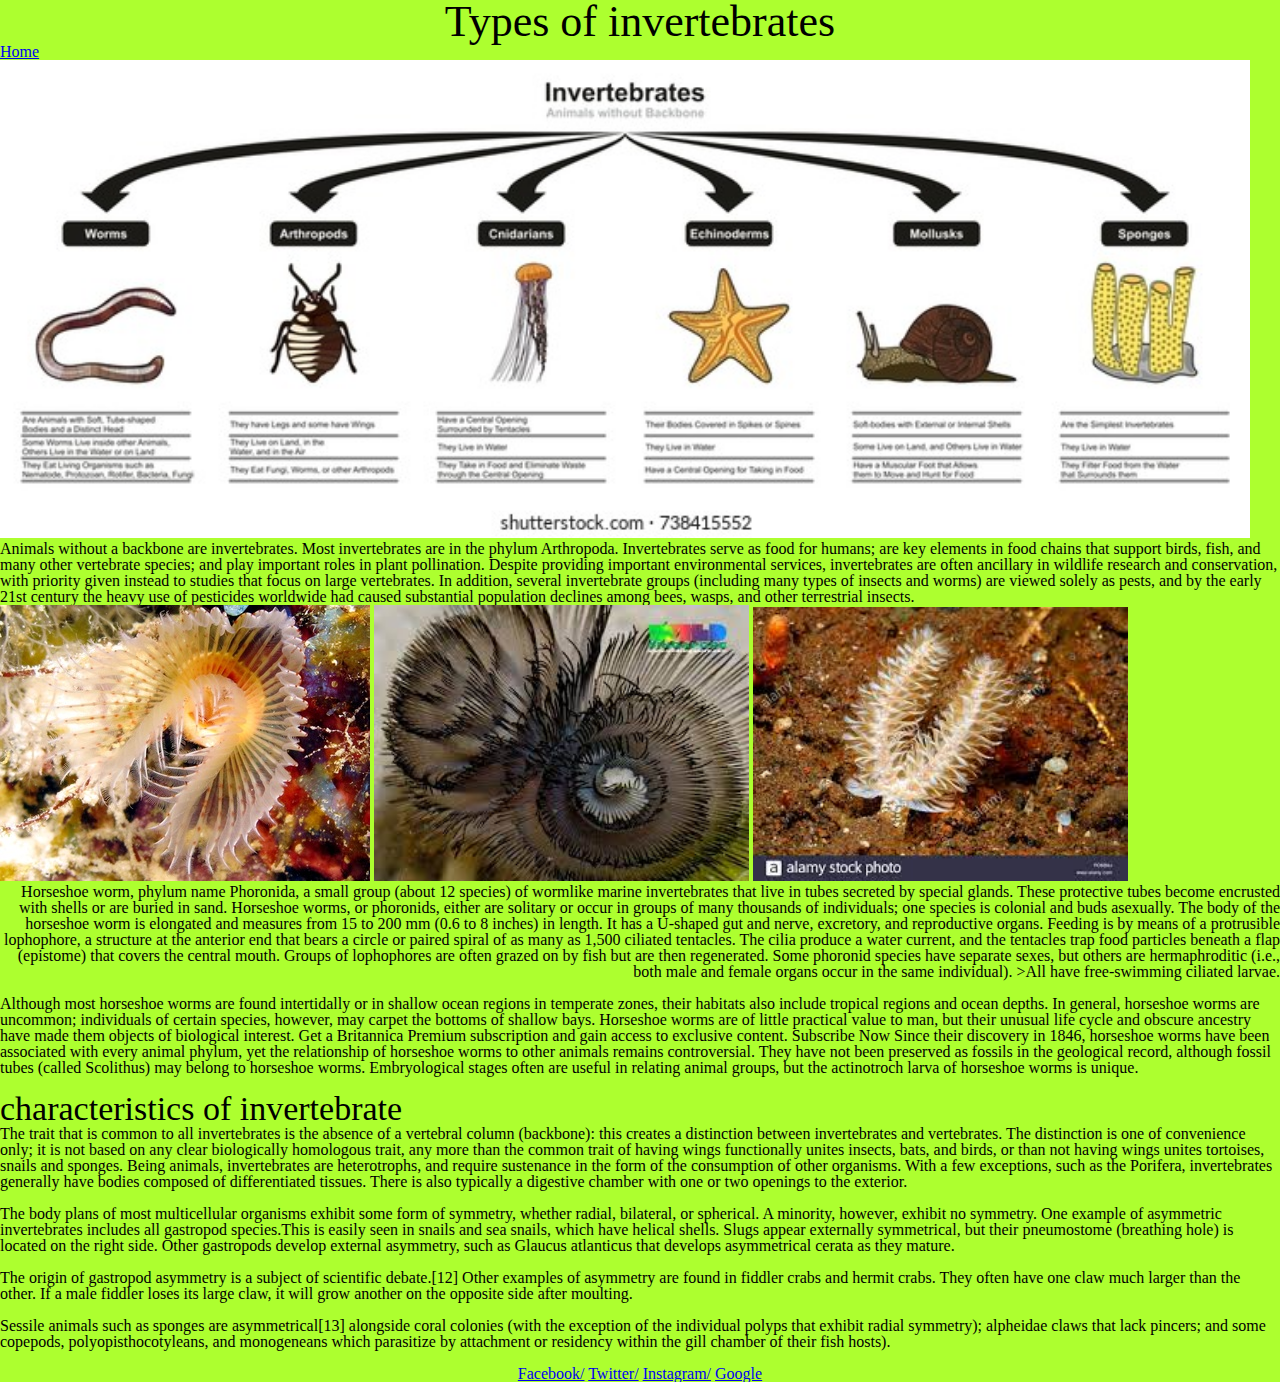
<file: block-BHaaam/invertebrates.html>
<!DOCTYPE html>
<html lang="en">
  <head>
    <meta charset="UTF-8" />
    <meta http-equiv="X-UA-Compatible" content="IE=edge" />
    <meta name="viewport" content="width=device-width, initial-scale=1.0" />
    <title>Document</title>
    <link rel="stylesheet" href="style.css"/>
    
  </head>
  <header>Types of invertebrates</header>
  
  <body>
        <body class="new" alt="new color"></body>
       <p> <nav><a href="file:///C:/Users/Champ/Desktop/AltCampus/TA-STYLE-getting-to-know-more-about-html-and-css-THaaab/block-BHaaam/index.html">Home</a></nav></p>

    <img src="invertebrates.jpg" alt="inverti-pics" width=1250 />
    <article><p>
      Animals without a backbone are invertebrates. Most invertebrates are in
      the phylum Arthropoda. Invertebrates serve as food for humans; are key
      elements in food chains that support birds, fish, and many other
      vertebrate species; and play important roles in plant pollination. Despite
      providing important environmental services, invertebrates are often
      ancillary in wildlife research and conservation, with priority given
      instead to studies that focus on large vertebrates. In addition, several
      invertebrate groups (including many types of insects and worms) are viewed
      solely as pests, and by the early 21st century the heavy use of pesticides
      worldwide had caused substantial population declines among bees, wasps,
      and other terrestrial insects.
    </p></article>
    <article>
            <img src="horseshoeworm.png" alt="inverti-pics" >
            <img src="horseshoe1.png" alt="inverti-pics"width="375" >
            <img src="horsehoe2.png" alt="inverti-pics" width="375">
            <br>



     <p class="text"> Horseshoe worm, phylum name Phoronida, a small group (about 12 species) of
      wormlike marine invertebrates that live in tubes secreted by special
      glands. These protective tubes become encrusted with shells or are buried
      in sand. Horseshoe worms, or phoronids, either are solitary or occur in
      groups of many thousands of individuals; one species is colonial and buds
      asexually. The body of the horseshoe worm is elongated and measures from
      15 to 200 mm (0.6 to 8 inches) in length. It has a U-shaped gut and nerve,
      excretory, and reproductive organs. Feeding is by means of a protrusible
      lophophore, a structure at the anterior end that bears a circle or paired
      spiral of as many as 1,500 ciliated tentacles. The cilia produce a water
      current, and the tentacles trap food particles beneath a flap (epistome)
      that covers the central mouth. Groups of lophophores are often grazed on
      by fish but are then regenerated.
     Some phoronid species have separate
      sexes, but others are hermaphroditic (i.e., both male and female organs
      occur in the same individual).
      >All have free-swimming ciliated larvae.</p><br>
      Although most horseshoe worms are found intertidally or in shallow ocean
      regions in temperate zones, their habitats also include tropical regions
      and ocean depths. In general, horseshoe worms are uncommon; individuals of
      certain species, however, may carpet the bottoms of shallow bays.
      Horseshoe worms are of little practical value to man, but their unusual
      life cycle and obscure ancestry have made them objects of biological
      interest. Get a Britannica Premium subscription and gain access to
      exclusive content. Subscribe Now Since their discovery in 1846, horseshoe
      worms have been associated with every animal phylum, yet the relationship
      of horseshoe worms to other animals remains controversial. They have not
      been preserved as fossils in the geological record, although fossil tubes
      (called Scolithus) may belong to horseshoe worms. Embryological stages
      often are useful in relating animal groups, but the actinotroch larva of
      horseshoe worms is unique.       </p><br>
    <h3>characteristics of invertebrate</h3>
    <article><p>
      The trait that is common to all invertebrates is the absence of a
      vertebral column (backbone): this creates a distinction between
      invertebrates and vertebrates. The distinction is one of convenience only;
      it is not based on any clear biologically homologous trait, any more than
      the common trait of having wings functionally unites insects, bats, and
      birds, or than not having wings unites tortoises, snails and sponges.
      Being animals, invertebrates are heterotrophs, and require sustenance in
      the form of the consumption of other organisms. With a few exceptions,
      such as the Porifera, invertebrates generally have bodies composed of
      differentiated tissues. There is also typically a digestive chamber with
      one or two openings to the exterior.
    </p></article><br>
    <article><p>
      The body plans of most multicellular organisms exhibit some form of
      symmetry, whether radial, bilateral, or spherical. A minority, however,
      exhibit no symmetry. One example of asymmetric invertebrates includes all
      gastropod species.This is easily seen in snails and sea snails, which
      have helical shells. Slugs appear externally symmetrical, but their
      pneumostome (breathing hole) is located on the right side. Other
      gastropods develop external asymmetry, such as Glaucus atlanticus that
      develops asymmetrical cerata as they mature. </p></article><br>
      <article><p>The origin of gastropod
      asymmetry is a subject of scientific debate.[12] Other examples of
      asymmetry are found in fiddler crabs and hermit crabs. They often have one
      claw much larger than the other. If a male fiddler loses its large claw,
      it will grow another on the opposite side after moulting.</p><br>
      <p> Sessile animals
      such as sponges are asymmetrical[13] alongside coral colonies (with the
      exception of the individual polyps that exhibit radial symmetry);
      alpheidae claws that lack pincers; and some copepods,
      polyopisthocotyleans, and monogeneans which parasitize by attachment or
      residency within the gill chamber of their fish hosts).
    </p></article><br>
  </body>
  <footer><nav><span>
             <div>
         <a href ="https://m.facebook.com/AnimalPlanet"target="_blank">Facebook/</a>
         <a href ="https://twitter.com/_natureanimals?lang=en" target="_blank">Twitter/</a>
         <a href ="https://www.instagram.com/lnstagramanimals/?hl=en" target="_blank">Instagram/</a>
         <a href ="https://www.youtube.com/watch?v=FXwDEphvxuo" target="_blank">Google
        </a> </div></span>
    </footer>
</html>
</file>
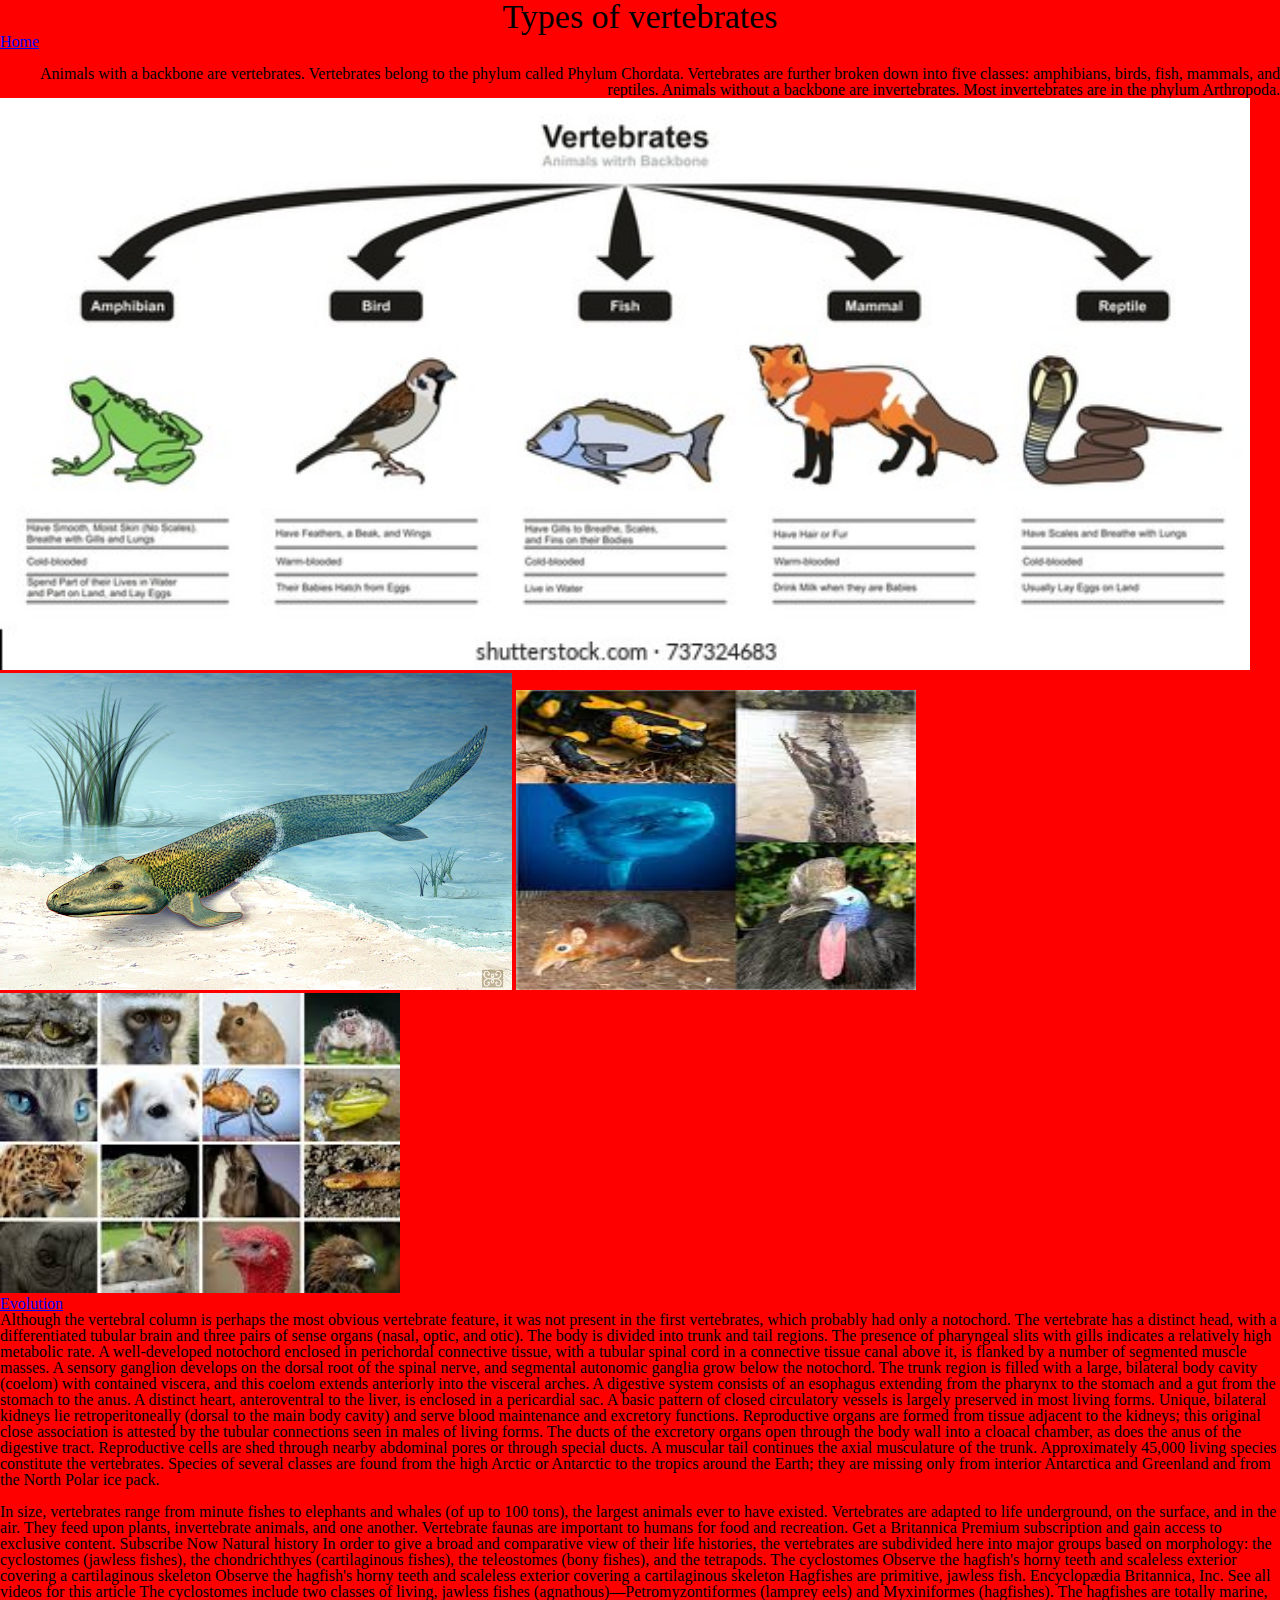
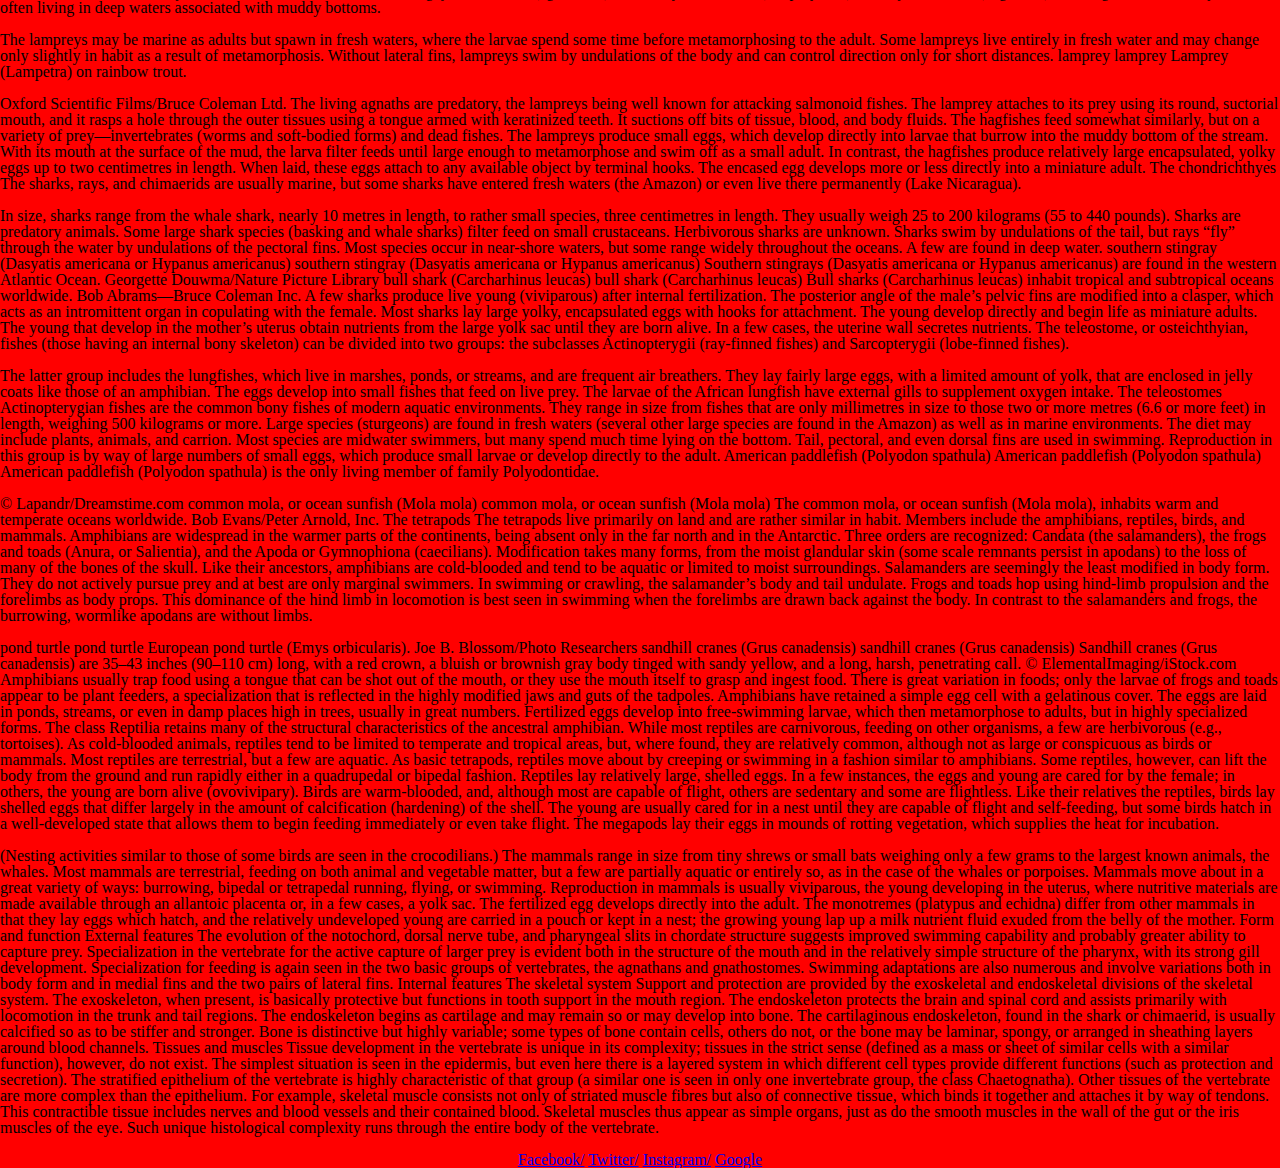
<file: block-BHaaam/vertebrates.html>
<!DOCTYPE html>
<html lang="en">
  <head>
    <meta charset="UTF-8" />
    <meta http-equiv="X-UA-Compatible" content="IE=edge" />
    <meta name="viewport" content="width=device-width, initial-scale=1.0" />
    <title>Document</title>
    <link rel="stylesheet" href="style.css"/>
  </head>
  
  <body class="vertebrates_bg_color" ></body>
      <header class="fontsize" >Types of vertebrates</header>
      <nav><a href ="file:///C:/Users/Champ/Desktop/AltCampus/TA-STYLE-getting-to-know-more-about-html-and-css-THaaab/block-BHaaam/index.html">Home</a></nav>
 <br>

<div><article class="text">
      Animals with a backbone are vertebrates. Vertebrates belong to the phylum
      called Phylum Chordata. Vertebrates are further broken down into five
      classes: amphibians, birds, fish, mammals, and reptiles. Animals without a
      backbone are invertebrates. Most invertebrates are in the phylum
      Arthropoda.
    </article></div>
    <img src="vertebrates.jpg" alt="verti-pics"width=1250 >
    
    
      <img src="first-vertebrates.jpg" alt="verti-pics"  />
      <img src="vertebrates1.png" alt="verti-pics" width="400" height="300" />
      <img src="vertebrates2.png" alt="verti-pics" width="400"  height="300"/>
      <br>
                    <nav><a href="evolution.html">Evolution</a></nav>

      
<section>
    <article>
      Although the vertebral column is perhaps the most obvious vertebrate
      feature, it was not present in the first vertebrates, which probably had
      only a notochord. The vertebrate has a distinct head, with a
      differentiated tubular brain and three pairs of sense organs (nasal,
      optic, and otic). The body is divided into trunk and tail regions. The
      presence of pharyngeal slits with gills indicates a relatively high
      metabolic rate. A well-developed notochord enclosed in perichordal
      connective tissue, with a tubular spinal cord in a connective tissue canal
      above it, is flanked by a number of segmented muscle masses. A sensory
      ganglion develops on the dorsal root of the spinal nerve, and segmental
      autonomic ganglia grow below the notochord. The trunk region is filled
      with a large, bilateral body cavity (coelom) with contained viscera, and
      this coelom extends anteriorly into the visceral arches. A digestive
      system consists of an esophagus extending from the pharynx to the stomach
      and a gut from the stomach to the anus. A distinct heart, anteroventral to
      the liver, is enclosed in a pericardial sac. A basic pattern of closed
      circulatory vessels is largely preserved in most living forms. Unique,
      bilateral kidneys lie retroperitoneally (dorsal to the main body cavity)
      and serve blood maintenance and excretory functions. Reproductive organs
      are formed from tissue adjacent to the kidneys; this original close
      association is attested by the tubular connections seen in males of living
      forms. The ducts of the excretory organs open through the body wall into a
      cloacal chamber, as does the anus of the digestive tract. Reproductive
      cells are shed through nearby abdominal pores or through special ducts. A
      muscular tail continues the axial musculature of the trunk. Approximately
      45,000 living species constitute the vertebrates. Species of several
      classes are found from the high Arctic or Antarctic to the tropics around
      the Earth; they are missing only from interior Antarctica and Greenland
      and from the North Polar ice pack.</article></section>
      <br>
      <section><article>In size, vertebrates range from minute
      fishes to elephants and whales (of up to 100 tons), the largest animals
      ever to have existed. Vertebrates are adapted to life underground, on the
      surface, and in the air. They feed upon plants, invertebrate animals, and
      one another. Vertebrate faunas are important to humans for food and
      recreation. Get a Britannica Premium subscription and gain access to
      exclusive content. Subscribe Now Natural history In order to give a broad
      and comparative view of their life histories, the vertebrates are
      subdivided here into major groups based on morphology: the cyclostomes
      (jawless fishes), the chondrichthyes (cartilaginous fishes), the
      teleostomes (bony fishes), and the tetrapods. The cyclostomes Observe the
      hagfish's horny teeth and scaleless exterior covering a cartilaginous
      skeleton Observe the hagfish's horny teeth and scaleless exterior covering
      a cartilaginous skeleton Hagfishes are primitive, jawless fish.
      Encyclopædia Britannica, Inc. See all videos for this article The
      cyclostomes include two classes of living, jawless fishes
      (agnathous)—Petromyzontiformes (lamprey eels) and Myxiniformes
      (hagfishes). The hagfishes are totally marine, often living in deep waters
      associated with muddy bottoms.</article></section>
      <br>
      <section><article> The lampreys may be marine as adults but
      spawn in fresh waters, where the larvae spend some time before
      metamorphosing to the adult. Some lampreys live entirely in fresh water
      and may change only slightly in habit as a result of metamorphosis.
      Without lateral fins, lampreys swim by undulations of the body and can
      control direction only for short distances. lamprey lamprey Lamprey
      (Lampetra) on rainbow trout.</section></article>
      <br>
      <section> <article>Oxford Scientific Films/Bruce Coleman Ltd.
      The living agnaths are predatory, the lampreys being well known for
      attacking salmonoid fishes. The lamprey attaches to its prey using its
      round, suctorial mouth, and it rasps a hole through the outer tissues
      using a tongue armed with keratinized teeth. It suctions off bits of
      tissue, blood, and body fluids. The hagfishes feed somewhat similarly, but
      on a variety of prey—invertebrates (worms and soft-bodied forms) and dead
      fishes. The lampreys produce small eggs, which develop directly into
      larvae that burrow into the muddy bottom of the stream. With its mouth at
      the surface of the mud, the larva filter feeds until large enough to
      metamorphose and swim off as a small adult. In contrast, the hagfishes
      produce relatively large encapsulated, yolky eggs up to two centimetres in
      length. When laid, these eggs attach to any available object by terminal
      hooks. The encased egg develops more or less directly into a miniature
      adult. The chondrichthyes The sharks, rays, and chimaerids are usually
      marine, but some sharks have entered fresh waters (the Amazon) or even
      live there permanently (Lake Nicaragua).</section></article>
      <br>
      <section> <article>In size, sharks range from the
      whale shark, nearly 10 metres in length, to rather small species, three
      centimetres in length. They usually weigh 25 to 200 kilograms (55 to 440
      pounds). Sharks are predatory animals. Some large shark species (basking
      and whale sharks) filter feed on small crustaceans. Herbivorous sharks are
      unknown. Sharks swim by undulations of the tail, but rays “fly” through
      the water by undulations of the pectoral fins. Most species occur in
      near-shore waters, but some range widely throughout the oceans. A few are
      found in deep water. southern stingray (Dasyatis americana or Hypanus
      americanus) southern stingray (Dasyatis americana or Hypanus americanus)
      Southern stingrays (Dasyatis americana or Hypanus americanus) are found in
      the western Atlantic Ocean. Georgette Douwma/Nature Picture Library bull
      shark (Carcharhinus leucas) bull shark (Carcharhinus leucas) Bull sharks
      (Carcharhinus leucas) inhabit tropical and subtropical oceans worldwide.
      Bob Abrams—Bruce Coleman Inc. A few sharks produce live young (viviparous)
      after internal fertilization. The posterior angle of the male’s pelvic
      fins are modified into a clasper, which acts as an intromittent organ in
      copulating with the female. Most sharks lay large yolky, encapsulated eggs
      with hooks for attachment. The young develop directly and begin life as
      miniature adults. The young that develop in the mother’s uterus obtain
      nutrients from the large yolk sac until they are born alive. In a few
      cases, the uterine wall secretes nutrients. The teleostome, or
      osteichthyian, fishes (those having an internal bony skeleton) can be
      divided into two groups: the subclasses Actinopterygii (ray-finned fishes)
      and Sarcopterygii (lobe-finned fishes).</article></section>
      <br>
      <section><article> The latter group includes the
      lungfishes, which live in marshes, ponds, or streams, and are frequent air
      breathers. They lay fairly large eggs, with a limited amount of yolk, that
      are enclosed in jelly coats like those of an amphibian. The eggs develop
      into small fishes that feed on live prey. The larvae of the African
      lungfish have external gills to supplement oxygen intake. The teleostomes
      Actinopterygian fishes are the common bony fishes of modern aquatic
      environments. They range in size from fishes that are only millimetres in
      size to those two or more metres (6.6 or more feet) in length, weighing
      500 kilograms or more. Large species (sturgeons) are found in fresh waters
      (several other large species are found in the Amazon) as well as in marine
      environments. The diet may include plants, animals, and carrion. Most
      species are midwater swimmers, but many spend much time lying on the
      bottom. Tail, pectoral, and even dorsal fins are used in swimming.
      Reproduction in this group is by way of large numbers of small eggs, which
      produce small larvae or develop directly to the adult. American paddlefish
      (Polyodon spathula) American paddlefish (Polyodon spathula) American
      paddlefish (Polyodon spathula) is the only living member of family
      Polyodontidae.</article></section>
      <br>
      <section><article> © Lapandr/Dreamstime.com common mola, or ocean sunfish
      (Mola mola) common mola, or ocean sunfish (Mola mola) The common mola, or
      ocean sunfish (Mola mola), inhabits warm and temperate oceans worldwide.
      Bob Evans/Peter Arnold, Inc. The tetrapods The tetrapods live primarily on
      land and are rather similar in habit. Members include the amphibians,
      reptiles, birds, and mammals. Amphibians are widespread in the warmer
      parts of the continents, being absent only in the far north and in the
      Antarctic. Three orders are recognized: Candata (the salamanders), the
      frogs and toads (Anura, or Salientia), and the Apoda or Gymnophiona
      (caecilians). Modification takes many forms, from the moist glandular skin
      (some scale remnants persist in apodans) to the loss of many of the bones
      of the skull. Like their ancestors, amphibians are cold-blooded and tend
      to be aquatic or limited to moist surroundings. Salamanders are seemingly
      the least modified in body form. They do not actively pursue prey and at
      best are only marginal swimmers. In swimming or crawling, the salamander’s
      body and tail undulate. Frogs and toads hop using hind-limb propulsion and
      the forelimbs as body props. This dominance of the hind limb in locomotion
      is best seen in swimming when the forelimbs are drawn back against the
      body. In contrast to the salamanders and frogs, the burrowing, wormlike
      apodans are without limbs.</article></section>
      <br>
      <section><article> pond turtle pond turtle European pond turtle
      (Emys orbicularis). Joe B. Blossom/Photo Researchers sandhill cranes (Grus
      canadensis) sandhill cranes (Grus canadensis) Sandhill cranes (Grus
      canadensis) are 35–43 inches (90–110 cm) long, with a red crown, a bluish
      or brownish gray body tinged with sandy yellow, and a long, harsh,
      penetrating call. © ElementalImaging/iStock.com Amphibians usually trap
      food using a tongue that can be shot out of the mouth, or they use the
      mouth itself to grasp and ingest food. There is great variation in foods;
      only the larvae of frogs and toads appear to be plant feeders, a
      specialization that is reflected in the highly modified jaws and guts of
      the tadpoles. Amphibians have retained a simple egg cell with a gelatinous
      cover. The eggs are laid in ponds, streams, or even in damp places high in
      trees, usually in great numbers. Fertilized eggs develop into
      free-swimming larvae, which then metamorphose to adults, but in highly
      specialized forms. The class Reptilia retains many of the structural
      characteristics of the ancestral amphibian. While most reptiles are
      carnivorous, feeding on other organisms, a few are herbivorous (e.g.,
      tortoises). As cold-blooded animals, reptiles tend to be limited to
      temperate and tropical areas, but, where found, they are relatively
      common, although not as large or conspicuous as birds or mammals. Most
      reptiles are terrestrial, but a few are aquatic. As basic tetrapods,
      reptiles move about by creeping or swimming in a fashion similar to
      amphibians. Some reptiles, however, can lift the body from the ground and
      run rapidly either in a quadrupedal or bipedal fashion. Reptiles lay
      relatively large, shelled eggs. In a few instances, the eggs and young are
      cared for by the female; in others, the young are born alive
      (ovovivipary). Birds are warm-blooded, and, although most are capable of
      flight, others are sedentary and some are flightless. Like their relatives
      the reptiles, birds lay shelled eggs that differ largely in the amount of
      calcification (hardening) of the shell. The young are usually cared for in
      a nest until they are capable of flight and self-feeding, but some birds
      hatch in a well-developed state that allows them to begin feeding
      immediately or even take flight. The megapods lay their eggs in mounds of
      rotting vegetation, which supplies the heat for incubation.</article> </section>
      <br>
      <section><article>
    (Nesting activities similar to those of some birds are seen in the crocodilians.)
      The mammals range in size from tiny shrews or small bats weighing only a
      few grams to the largest known animals, the whales. Most mammals are
      terrestrial, feeding on both animal and vegetable matter, but a few are
      partially aquatic or entirely so, as in the case of the whales or
      porpoises. Mammals move about in a great variety of ways: burrowing,
      bipedal or tetrapedal running, flying, or swimming. Reproduction in
      mammals is usually viviparous, the young developing in the uterus, where
      nutritive materials are made available through an allantoic placenta or,
      in a few cases, a yolk sac. The fertilized egg develops directly into the
      adult. The monotremes (platypus and echidna) differ from other mammals in
      that they lay eggs which hatch, and the relatively undeveloped young are
      carried in a pouch or kept in a nest; the growing young lap up a milk
      nutrient fluid exuded from the belly of the mother. Form and function
      External features The evolution of the notochord, dorsal nerve tube, and
      pharyngeal slits in chordate structure suggests improved swimming
      capability and probably greater ability to capture prey. Specialization in
      the vertebrate for the active capture of larger prey is evident both in
      the structure of the mouth and in the relatively simple structure of the
      pharynx, with its strong gill development. Specialization for feeding is
      again seen in the two basic groups of vertebrates, the agnathans and
      gnathostomes. Swimming adaptations are also numerous and involve
      variations both in body form and in medial fins and the two pairs of
      lateral fins. Internal features The skeletal system Support and protection
      are provided by the exoskeletal and endoskeletal divisions of the skeletal
      system. The exoskeleton, when present, is basically protective but
      functions in tooth support in the mouth region. The endoskeleton protects
      the brain and spinal cord and assists primarily with locomotion in the
      trunk and tail regions. The endoskeleton begins as cartilage and may
      remain so or may develop into bone. The cartilaginous endoskeleton, found
      in the shark or chimaerid, is usually calcified so as to be stiffer and
      stronger. Bone is distinctive but highly variable; some types of bone
      contain cells, others do not, or the bone may be laminar, spongy, or
      arranged in sheathing layers around blood channels. Tissues and muscles
      Tissue development in the vertebrate is unique in its complexity; tissues
      in the strict sense (defined as a mass or sheet of similar cells with a
      similar function), however, do not exist. The simplest situation is seen
      in the epidermis, but even here there is a layered system in which
      different cell types provide different functions (such as protection and
      secretion). The stratified epithelium of the vertebrate is highly
      characteristic of that group (a similar one is seen in only one
      invertebrate group, the class Chaetognatha). Other tissues of the
      vertebrate are more complex than the epithelium. For example, skeletal
      muscle consists not only of striated muscle fibres but also of connective
      tissue, which binds it together and attaches it by way of tendons. This
      contractible tissue includes nerves and blood vessels and their contained
      blood. Skeletal muscles thus appear as simple organs, just as do the
      smooth muscles in the wall of the gut or the iris muscles of the eye. Such
      unique histological complexity runs through the entire body of the
      vertebrate.</article></section><br>
    
  </body>
  <footer><nav>
             <div>
         <a href ="https://m.facebook.com/AnimalPlanet"target="_blank">Facebook/</a>
         <a href ="https://twitter.com/_natureanimals?lang=en" target="_blank">Twitter/</a>
         <a href ="https://www.instagram.com/lnstagramanimals/?hl=en" target="_blank">Instagram/</a>
         <a href ="https://www.youtube.com/watch?v=FXwDEphvxuo" target="_blank">Google
        </a> </div></nav></footer>
</html>
</file>
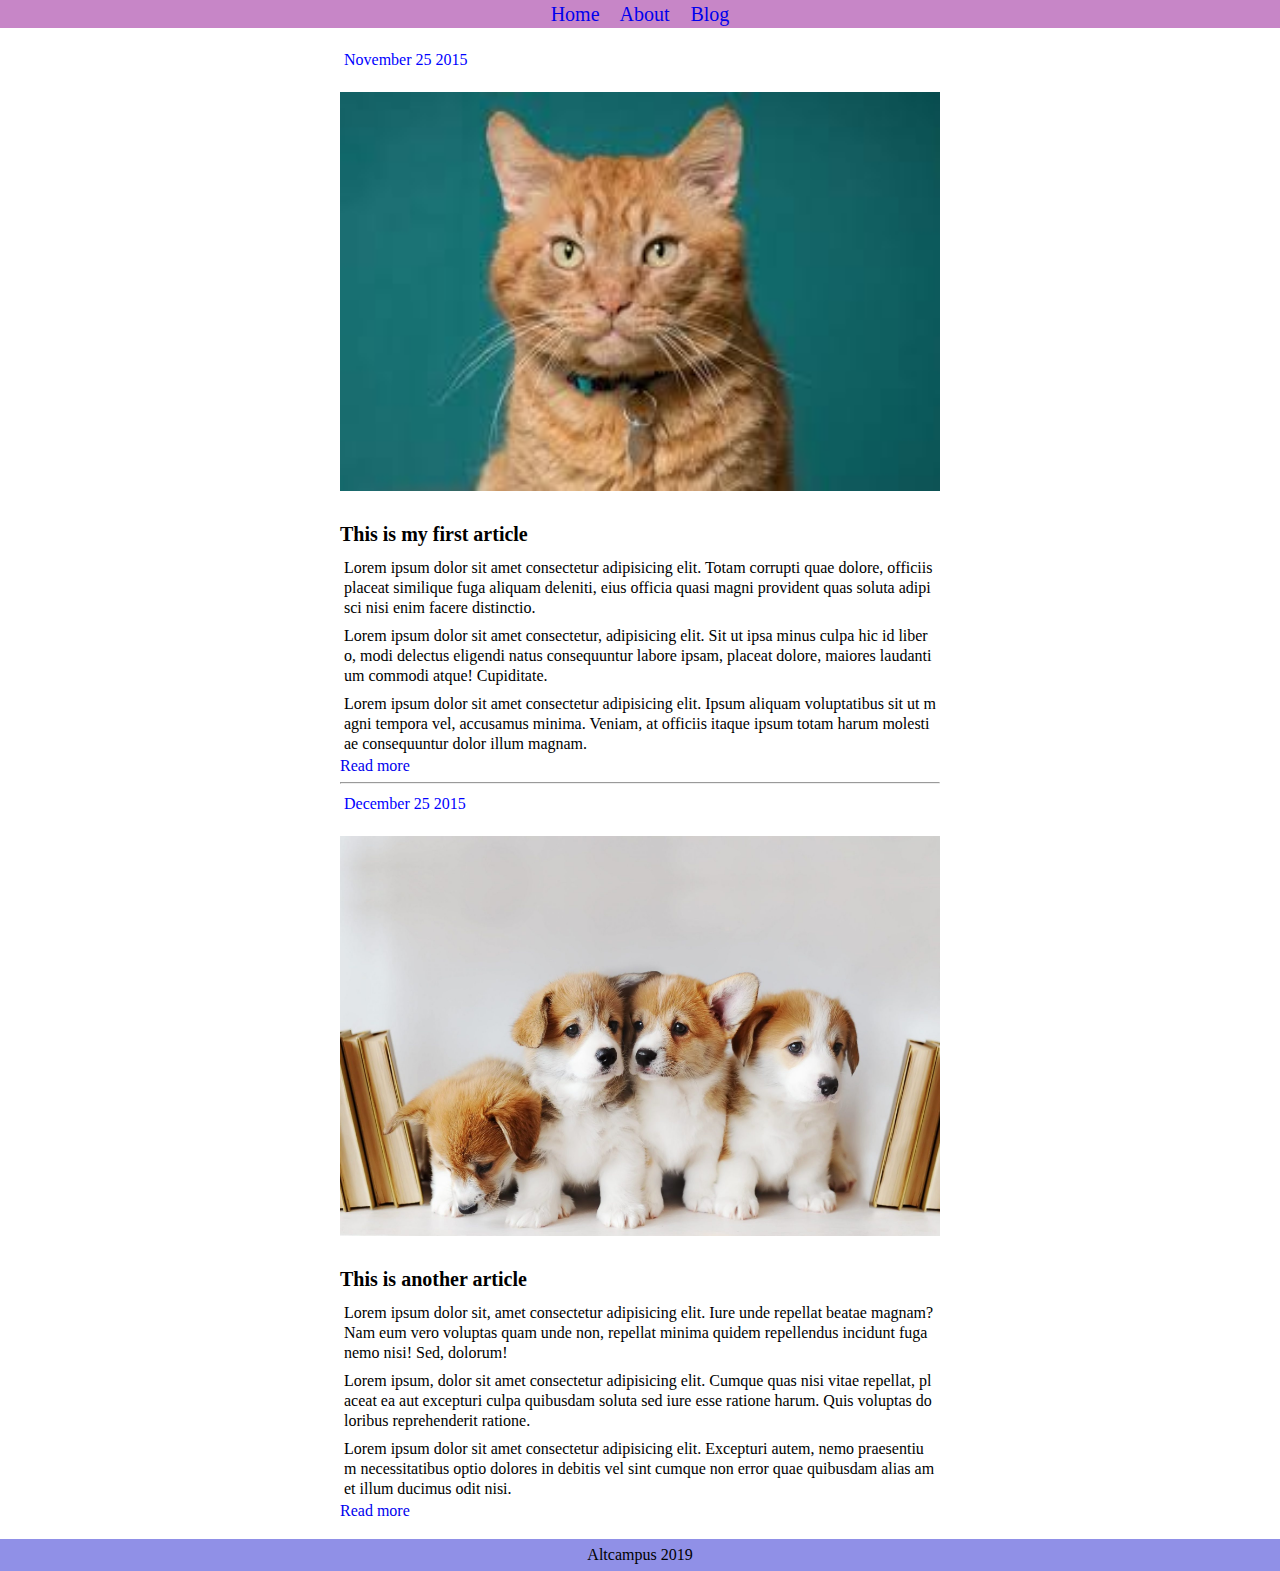
<file: block-BHaaan/About.html>
<!DOCTYPE html>
<html lang="en">
  <head>
    <meta charset="UTF-8" />
    <meta http-equiv="X-UA-Compatible" content="IE=edge" />
    <meta name="viewport" content="width=device-width, initial-scale=1.0" />
    <title>Assignment3</title>
    <link rel="stylesheet" href="style.css" />
  </head>
  <body>
    <header>
      <nav>
        <h1>
          <a href="index.html">Home</a>
          <a href="About.html">About</a>
          <a href="Blog.html">Blog</a>
        </h1>
      </nav>
    </header>
    <main>
      <section>
        <article>
          <header>
            <h2>November 25 2015</h2>
            <img src="cat.png" alt="cat-image" width="400" />
          </header>
        </article>
      </section>

      <section>
        <article>
          <b><h3>This is my first article</h3></b>
          <p>
            Lorem ipsum dolor sit amet consectetur adipisicing elit. Totam
            corrupti quae dolore, officiis placeat similique fuga aliquam
            deleniti, eius officia quasi magni provident quas soluta adipisci
            nisi enim facere distinctio.
          </p>
          <p>
            Lorem ipsum dolor sit amet consectetur, adipisicing elit. Sit ut
            ipsa minus culpa hic id libero, modi delectus eligendi natus
            consequuntur labore ipsam, placeat dolore, maiores laudantium
            commodi atque! Cupiditate.
          </p>
          <p>
            Lorem ipsum dolor sit amet consectetur adipisicing elit. Ipsum
            aliquam voluptatibus sit ut magni tempora vel, accusamus minima.
            Veniam, at officiis itaque ipsum totam harum molestiae consequuntur
            dolor illum magnam.
          </p>
        </article>
      </section>

      <nav><a href="more-content">Read more</a></nav>
      <hr />

      <section>
        <article>
          <h2>December 25 2015</h2>
          <img src="puppies.png" alt="puppy-images" width="400" />
          <h3>This is another article</h3>
          <p>
            Lorem ipsum dolor sit, amet consectetur adipisicing elit. Iure unde
            repellat beatae magnam? Nam eum vero voluptas quam unde non,
            repellat minima quidem repellendus incidunt fuga nemo nisi! Sed,
            dolorum!
          </p>
          <p>
            Lorem ipsum, dolor sit amet consectetur adipisicing elit. Cumque
            quas nisi vitae repellat, placeat ea aut excepturi culpa quibusdam
            soluta sed iure esse ratione harum. Quis voluptas doloribus
            reprehenderit ratione.
          </p>
          <p>
            Lorem ipsum dolor sit amet consectetur adipisicing elit. Excepturi
            autem, nemo praesentium necessitatibus optio dolores in debitis vel
            sint cumque non error quae quibusdam alias amet illum ducimus odit
            nisi.
          </p>
          <nav><a href="more-content">Read more</a></nav>
        </article>
      </section>
    </main>
    <footer>Altcampus 2019</footer>
  </body>
</html>
</file>
<file: block-BHaaak/style.css>
.footer_content a {
  background-color: #5f7f1e;
  color: black;
}
</file>
<file: block-BHaaam/style.css>
/* http://meyerweb.com/eric/tools/css/reset/ 
   v2.0 | 20110126
   License: none (public domain)
*/

html,
body,
div,
span,
applet,
object,
iframe,
h1,
h2,
h3,
h4,
h5,
h6,
p,
blockquote,
pre,
a,
abbr,
acronym,
address,
big,
cite,
code,
del,
dfn,
em,
img,
ins,
kbd,
q,
s,
samp,
small,
strike,
strong,
sub,
sup,
tt,
var,
b,
u,
i,
center,
dl,
dt,
dd,
ol,
ul,
li,
fieldset,
form,
label,
legend,
table,
caption,
tbody,
tfoot,
thead,
tr,
th,
td,
article,
aside,
canvas,
details,
embed,
figure,
figcaption,
footer,
header,
hgroup,
menu,
nav,
output,
ruby,
section,
summary,
time,
mark,
audio,
video {
  margin: 0;
  padding: 0;
  border: 0;
  font-size: 100%;
  font: inherit;
  vertical-align: baseline;
}
/* HTML5 display-role reset for older browsers */
article,
aside,
details,
figcaption,
figure,
footer,
header,
hgroup,
menu,
nav,
section {
  display: block;
}
body {
  line-height: 1;
}
ol,
ul {
  list-style: none;
}
blockquote,
q {
  quotes: none;
}
blockquote:before,
blockquote:after,
q:before,
q:after {
  content: "";
  content: none;
}
table {
  border-collapse: collapse;
  border-spacing: 0;
}

/* Globals */

body {
  background-color: pink;
}
.color {
  background-color: orangered;
}
.vertebrates_bg_color {
  background: red;
}
.new {
  background-color: greenyellow;
}

/* Typography */
header {
  text-align: center;
  font-size: 44px;
}
.bigsize {
  text-align: center;
}

h2 {
  font-size: 20px;
}
h3 {
  font-size: 34px;
}
.fontsize {
  font-size: 34px;
}
.text {
  text-align: right;
}
footer {
  text-align: center;
}
</file>
<file: block-BHaaan/style.css>
/* http://meyerweb.com/eric/tools/css/reset/ 
   v2.0 | 20110126
   License: none (public domain)
*/

html,
body,
div,
span,
applet,
object,
iframe,
h1,
h2,
h3,
h4,
h5,
h6,
p,
blockquote,
pre,
a,
abbr,
acronym,
address,
big,
cite,
code,
del,
dfn,
em,
img,
ins,
kbd,
q,
s,
samp,
small,
strike,
strong,
sub,
sup,
tt,
var,
b,
u,
i,
center,
dl,
dt,
dd,
ol,
ul,
li,
fieldset,
form,
label,
legend,
table,
caption,
tbody,
tfoot,
thead,
tr,
th,
td,
article,
aside,
canvas,
details,
embed,
figure,
figcaption,
footer,
header,
hgroup,
menu,
nav,
output,
ruby,
section,
summary,
time,
mark,
audio,
video {
  margin: 0;
  padding: 0;
  border: 0;
  font-size: 100%;
  font: inherit;
  vertical-align: baseline;
}
/* HTML5 display-role reset for older browsers */
article,
aside,
details,
figcaption,
figure,
footer,
header,
hgroup,
menu,
nav,
section {
  display: block;
}
body {
  line-height: 1;
}
ol,
ul {
  list-style: none;
}
blockquote,
q {
  quotes: none;
}
blockquote:before,
blockquote:after,
q:before,
q:after {
  content: "";
  content: none;
}
table {
  border-collapse: collapse;
  border-spacing: 0;
}

/*custom style*/

body {
  text-justify: auto;
}

h1 {
  text-align: center;
  font-size: 20px;
  background-color: #c786c7;
  padding: 4px;
  word-spacing: 16px;
}

h2 {
  color: blue;
  padding: 4px;
}

h3 {
  font-size: 20px;
  margin: 10px auto;
  font-weight: bold;
  padding: auto 4px;
}

.div {
  justify-content: center;
}
footer {
  text-align: center;
  background-color: #9090e7;
  padding: 8px;
}

main,
img {
  width: 600px;
  margin: 20px auto;
}

a {
  text-decoration: none;
}
P {
  word-break: break-all;
  padding: 4px;
  line-height: 20px;
}
</file>
